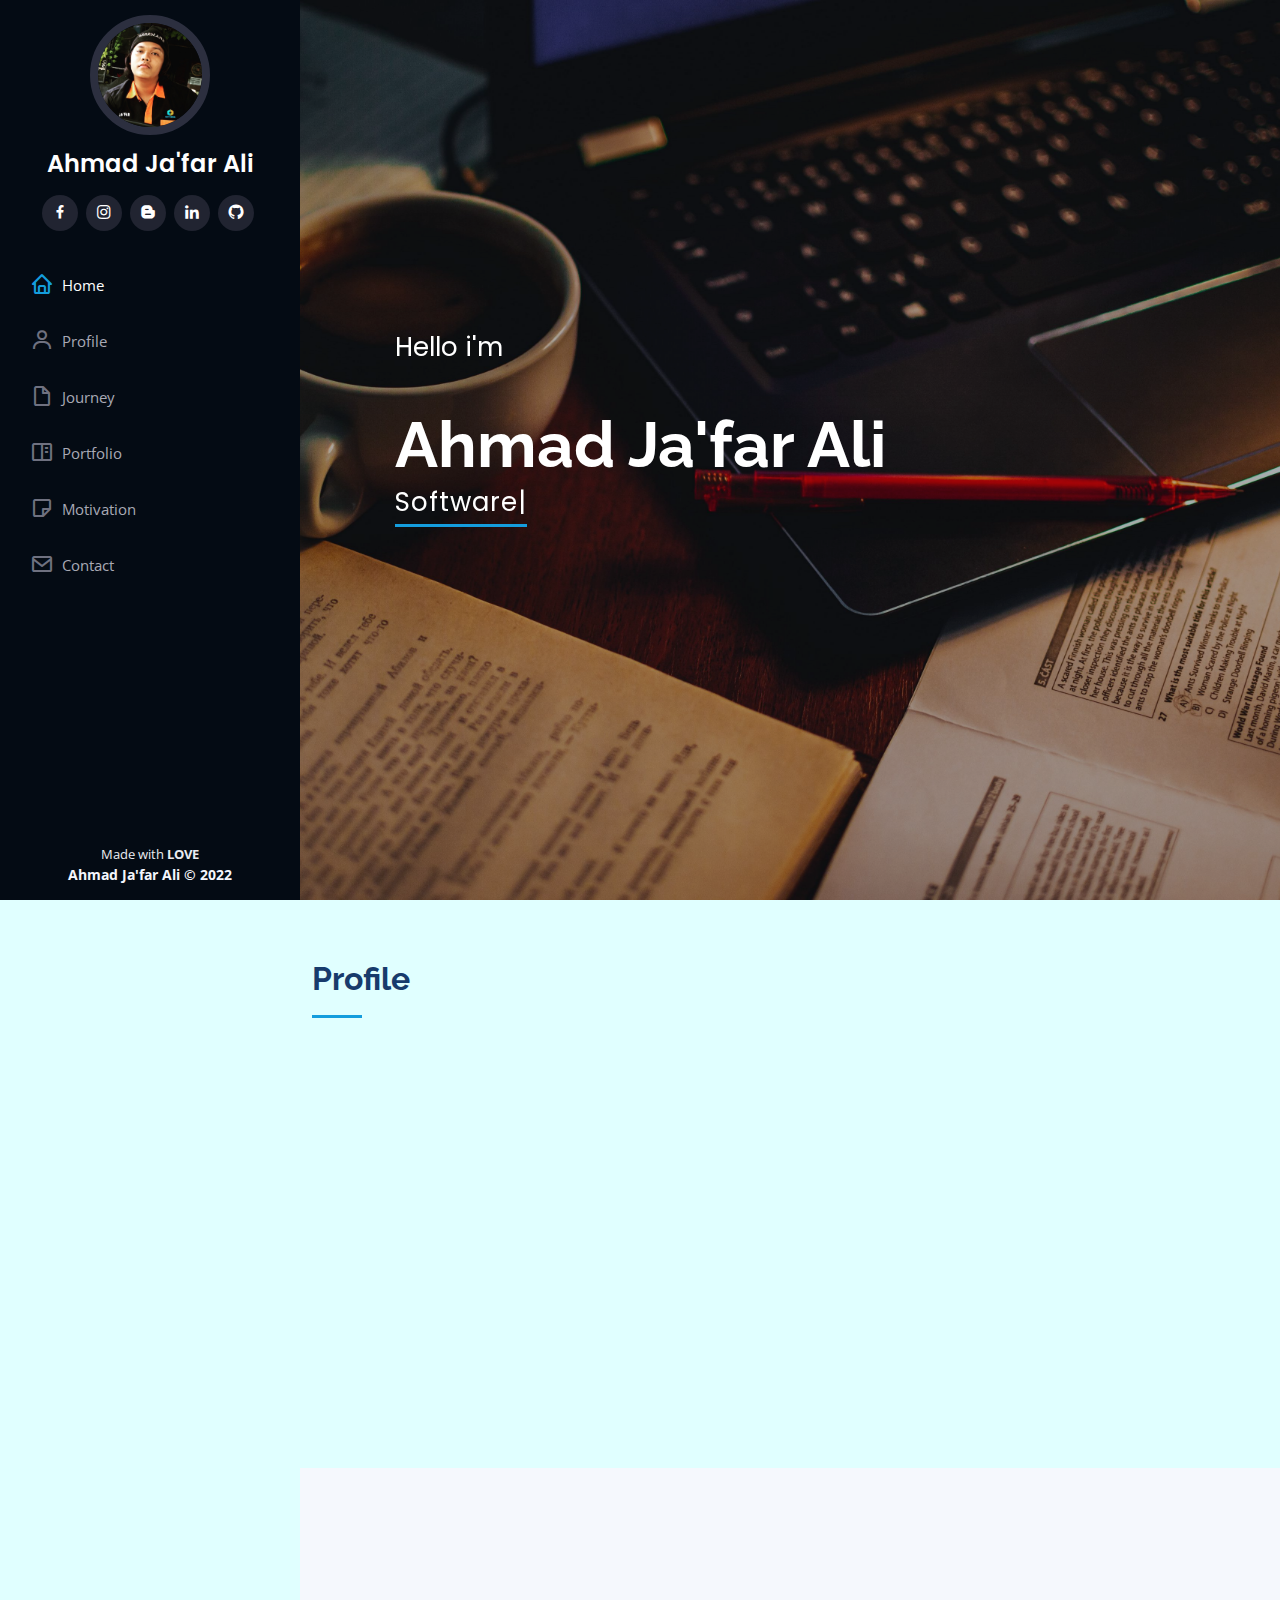
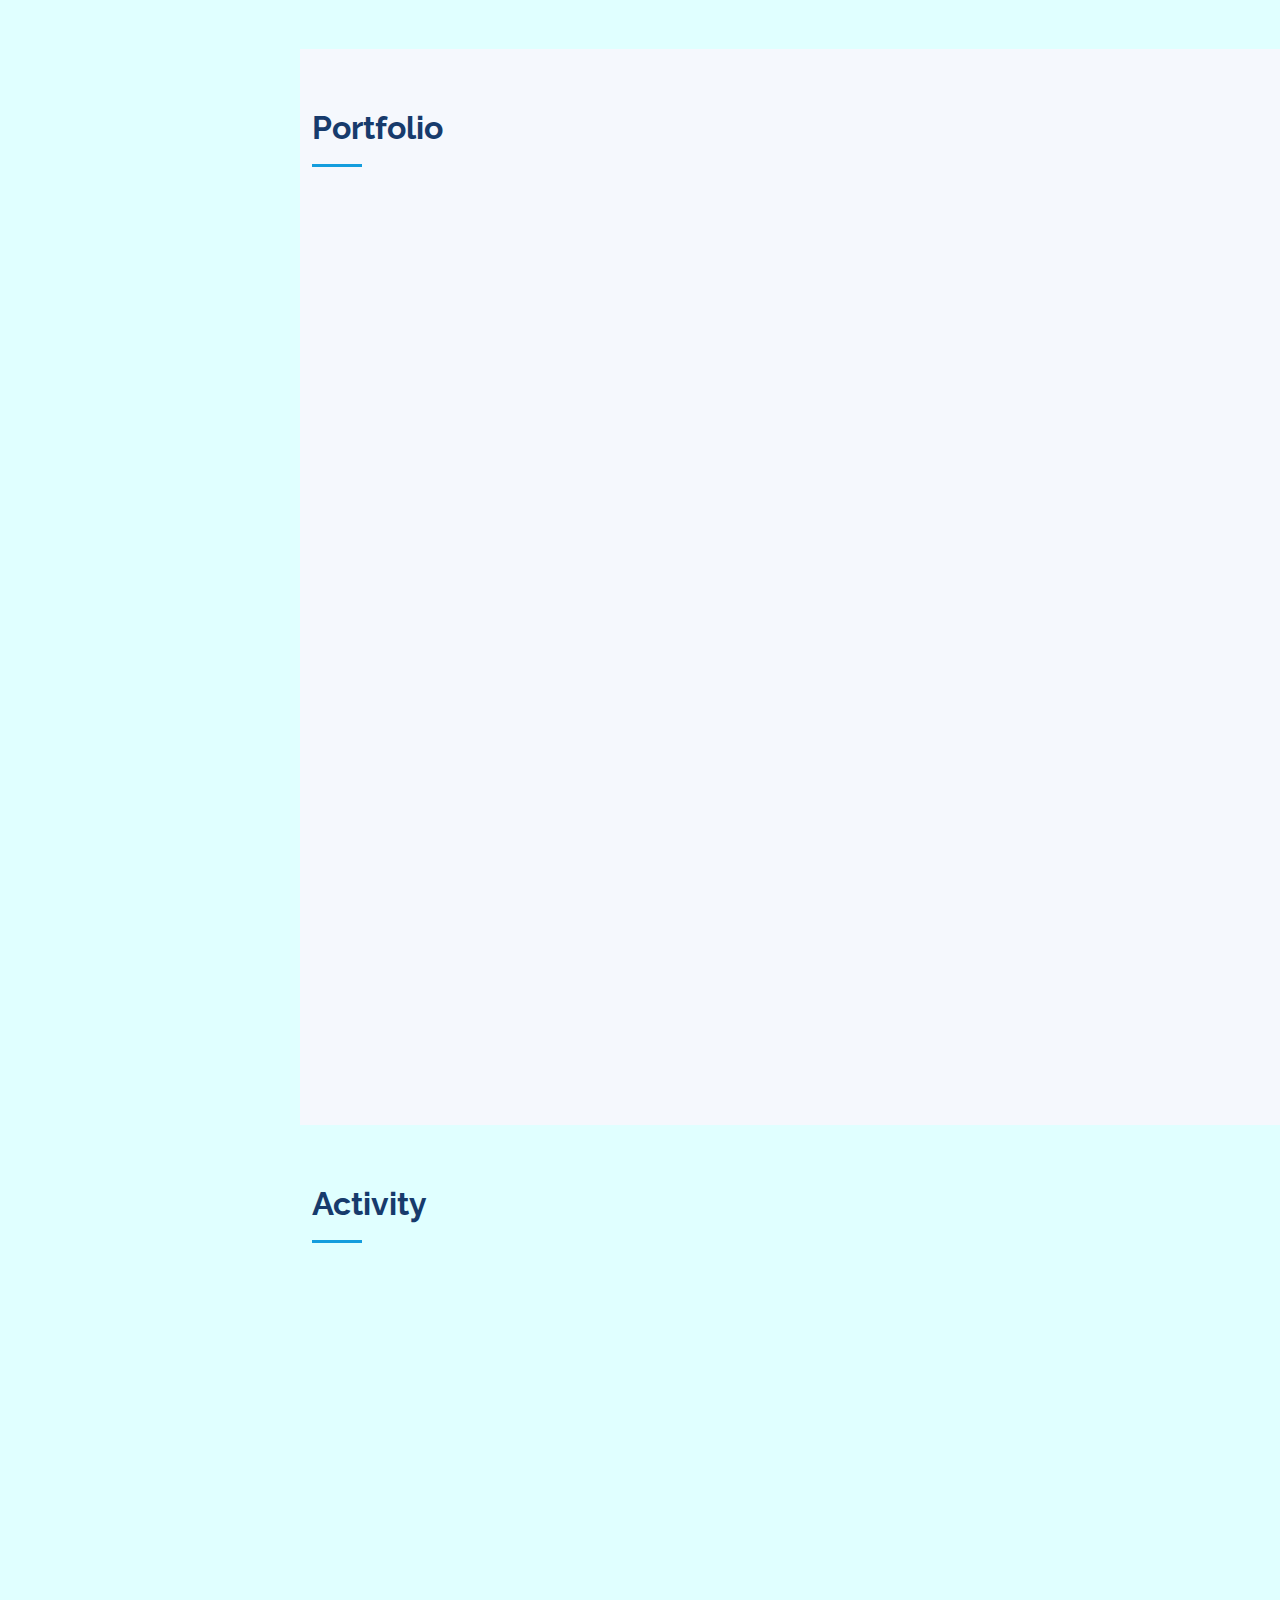
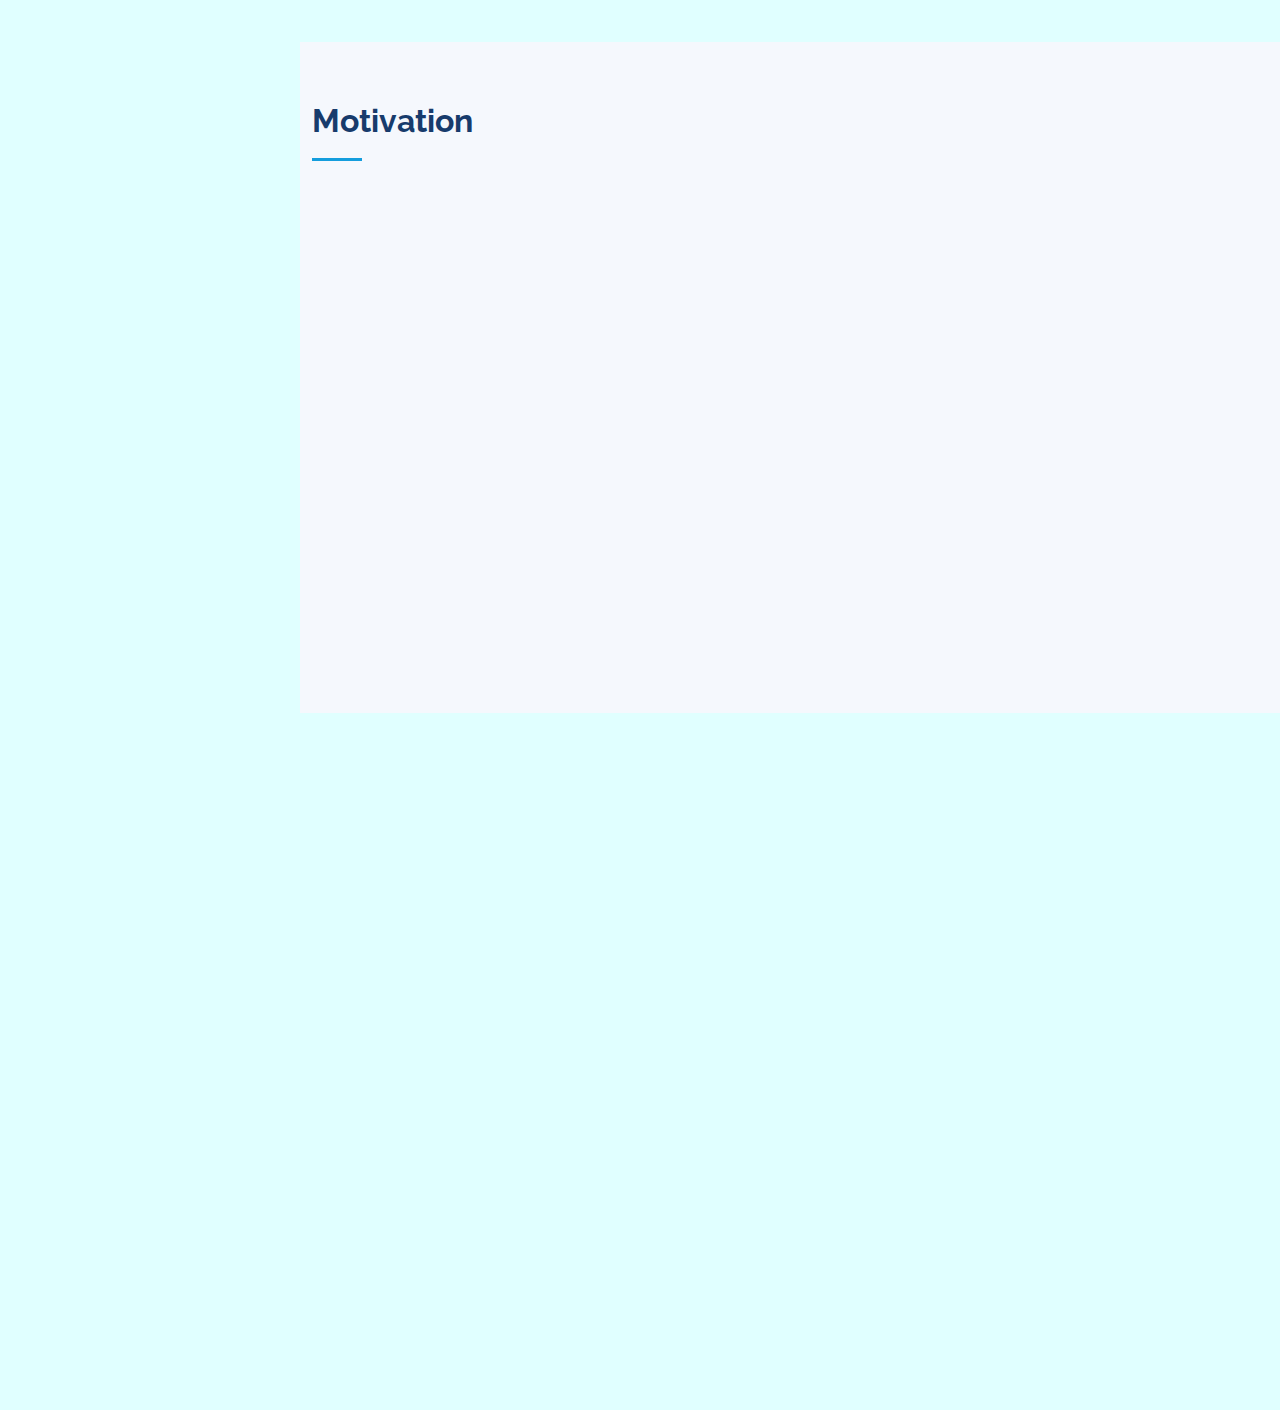
<file: index.html>
<!DOCTYPE html>
<html lang="en">
  <head>
    <meta charset="utf-8" />
    <meta content="width=device-width, initial-scale=1.0" name="viewport" />

    <title>My Portfolio</title>
    <meta content="" name="description" />
    <meta content="" name="keywords" />

    <!-- icon -->
    <link href="assets/img/img-icons.png" rel="icon" />

    <!-- Fonts -->
    <link href="https://fonts.googleapis.com/css?family=Open+Sans:300,300i,400,400i,600,600i,700,700i|Raleway:300,300i,400,400i,500,500i,600,600i,700,700i|Poppins:300,300i,400,400i,500,500i,600,600i,700,700i" rel="stylesheet" />

    <!-- Framework -->
    <link href="assets/design/aos/aos.css" rel="stylesheet" />
    <link href="assets/design/bootstrap/css/bootstrap.min.css" rel="stylesheet" />
    <link href="assets/design/bootstrap-icons/bootstrap-icons.css" rel="stylesheet" />
    <link href="assets/design/boxicons/css/boxicons.min.css" rel="stylesheet" />
    <link href="assets/design/glightbox/css/glightbox.min.css" rel="stylesheet" />
    <link href="assets/design/swiper/swiper-bundle.min.css" rel="stylesheet" />
    <link href="assets/css/style.css" rel="stylesheet" />
  </head>

  <body>
    <!-- ======= Mobile nav toggle button ======= -->
    <i class="bi bi-list mobile-nav-toggle d-xl-none"></i>

    <!-- ======= Header ======= -->
    <header id="header">
      <div class="d-flex flex-column">
        <div class="profile">
          <img src="assets/img/img-profile.jpg" alt="" class="img-fluid rounded-circle" />
          <h1 class="text-light"><a href="index.html">Ahmad Ja'far Ali</a></h1>
          <div class="social-links mt-3 text-center">
            <a href="https://facebook.com/ahmad.j.ali.5832" target="_blank" class="facebook"><i class="bx bxl-facebook"></i></a>
            <a href="https://www.instagram.com/ja_far360/" target="_blank" class="instagram"><i class="bx bxl-instagram"></i></a>
            <a href="https://jafarali360.blogspot.com" target="_blank" class="google-plus"><i class="bx bxl-blogger"></i></a>
            <a href="https://www.linkedin.com/in/ahmad-ja-far-ali-a5950522b/" target="_blank" class="linkedin"><i class="bx bxl-linkedin"></i></a>
            <a href="https://github.com/JafarAli360" target="_blank" class="github"><i class="bx bxl-github"></i></a>
          </div>
        </div>

        <nav id="navbar" class="nav-menu navbar">
          <ul>
            <li>
              <a href="#hero" class="nav-link scrollto active"><i class="bx bx-home"></i> <span>Home</span></a>
            </li>
            <li>
              <a href="#profile" class="nav-link scrollto"><i class="bx bx-user"></i> <span>Profile</span></a>
            </li>
            <li>
              <a href="#journey" class="nav-link scrollto"><i class="bx bx-file-blank"></i> <span>Journey</span></a>
            </li>
            <li>
              <a href="#portfolio" class="nav-link scrollto"><i class="bx bx-book-content"></i> <span>Portfolio</span></a>
            </li>
            <li>
              <a href="#motivation" class="nav-link scrollto"><i class="bx bx-note"></i> <span>Motivation</span></a>
            </li>
            <li>
              <a href="#contact" class="nav-link scrollto"><i class="bx bx-envelope"></i> <span>Contact</span></a>
            </li>
          </ul>
        </nav>
        <!-- .nav-menu -->
      </div>
    </header>
    <!-- End Header -->

    <!-- ======= Hero Section ======= -->
    <section id="hero" class="d-flex flex-column justify-content-center align-items-center">
      <div class="hero-container" data-aos="fade-in">
        <p>Hello i'm</p>
        <h1>Ahmad Ja'far Ali</h1>
        <p><span class="typed" data-typed-items="Software Engineering"></span></p>
      </div>
    </section>
    <!-- End Hero -->

    <main id="main">
      <!-- About Section -->
      <section id="profile" class="about">
        <div class="container">
          <div class="section-title">
            <h2>Profile</h2>
          </div>

          <div class="row">
            <div class="col-lg-4" data-aos="fade-right">
              <img src="assets/img/Profile.jpeg" class="img-fluid" alt="" />
            </div>
            <div class="col-lg-8 pt-4 pt-lg-0 content" data-aos="fade-left">
              <h3>Software Engineering</h3>
              <div class="row">
                <div class="col-lg-6">
                  <ul>
                    <li><i class="bi bi-chevron-right"></i> <strong>Date of birth:</strong> <span>16 Mei 2001</span></li>
                    <li><i class="bi bi-chevron-right"></i> <strong>City:</strong> <span>Lamongan, Jawa Timur</span></li>
                    <li><i class="bi bi-chevron-right"></i> <strong>Hobby:</strong> <span>Listening Music & Ngopi</span></li>
                  </ul>
                </div>
                <div class="col-lg-6">
                  <ul>
                    <li><i class="bi bi-chevron-right"></i> <strong>Univ:</strong> <span>Universitas Negeri Surabaya</span></li>
                    <li><i class="bi bi-chevron-right"></i> <strong>Prodi:</strong> <span>Informatics Management</span></li>
                    <li><i class="bi bi-chevron-right"></i> <strong>Favorit Place:</strong> <span>Warkop</span></li>
                  </ul>
                </div>
              </div>
              <p>
                My expertise in Web Development is HTML5, CSS, Bootstrap, JavaScript, While my Linux Server uses Ubuntu Server, GNS3 VM. And to run linux, I use Operating System VirtualBox. And now learn Restful API, ORM, OOP in Javascript,
                DOM, NodeJS, Express JS, ReactJS, HTTP Server, database design, SDLC, OAUTH, Redux, React Router & backend integration, Design Pattern, Authentication, Open API, Web Socket, SSR (Server Side Rendering) With NEXTJS, Media
                handling, ESLINT, Unit testing & TDD, and Deployment & CI/CD.
              </p>
            </div>
          </div>
        </div>
      </section>
      <!-- End About Section -->

      <!-- ======= Skills Section ======= -->
      <section id="skills" class="skills section-bg">
        <div class="container">
          <div class="section-title" data-aos="fade-right">
            <h2>Skills</h2>
          </div>

          <div class="row skills-content">
            <div class="col-lg-4" data-aos="fade-up">
              <h4>FrontEnd</h4>
              <br>
              <div class="progress">
                <span class="skill">HTML5<i class="val">80%</i></span>
                <div class="progress-bar-wrap">
                  <div class="progress-bar" role="progressbar" aria-valuenow="80" aria-valuemin="0" aria-valuemax="100"></div>
                </div>
              </div>

              <div class="progress">
                <span class="skill">CSS <i class="val">75%</i></span>
                <div class="progress-bar-wrap">
                  <div class="progress-bar" role="progressbar" aria-valuenow="75" aria-valuemin="0" aria-valuemax="100"></div>
                </div>
              </div>

              <div class="progress">
                <span class="skill">Bootstrap<i class="val">85%</i></span>
                <div class="progress-bar-wrap">
                  <div class="progress-bar" role="progressbar" aria-valuenow="85" aria-valuemin="0" aria-valuemax="100"></div>
                </div>
              </div>

              <div class="progress">
                <span class="skill">JavaScript<i class="val">40%</i></span>
                <div class="progress-bar-wrap">
                  <div class="progress-bar" role="progressbar" aria-valuenow="40" aria-valuemin="0" aria-valuemax="100"></div>
                </div>
              </div>

              <div class="progress">
                <span class="skill">ReactJS<i class="val">35%</i></span>
                <div class="progress-bar-wrap">
                  <div class="progress-bar" role="progressbar" aria-valuenow="35" aria-valuemin="0" aria-valuemax="100"></div>
                </div>
              </div>
            </div>

            <div class="col-lg-4" data-aos="fade-up" data-aos-delay="100">
              <h4>BackEnd</h4>
              <br>
              <div class="progress">
                <span class="skill">API<i class="val">40%</i></span>
                <div class="progress-bar-wrap">
                  <div class="progress-bar" role="progressbar" aria-valuenow="40" aria-valuemin="0" aria-valuemax="100"></div>
                </div>
              </div>

              <div class="progress">
                <span class="skill">NodeJS<i class="val">45%</i></span>
                <div class="progress-bar-wrap">
                  <div class="progress-bar" role="progressbar" aria-valuenow="45" aria-valuemin="0" aria-valuemax="100"></div>
                </div>
              </div>

              <div class="progress">
                <span class="skill">ExpressJS<i class="val">42%</i></span>
                <div class="progress-bar-wrap">
                  <div class="progress-bar" role="progressbar" aria-valuenow="42" aria-valuemin="0" aria-valuemax="100"></div>
                </div>
              </div>

              <div class="progress">
                <span class="skill">MySQL<i class="val">50%</i></span>
                <div class="progress-bar-wrap">
                  <div class="progress-bar" role="progressbar" aria-valuenow="50" aria-valuemin="0" aria-valuemax="100"></div>
                </div>
              </div>

              <div class="progress">
                <span class="skill">PostgreSQL<i class="val">10%</i></span>
                <div class="progress-bar-wrap">
                  <div class="progress-bar" role="progressbar" aria-valuenow="10" aria-valuemin="0" aria-valuemax="100"></div>
                </div>
              </div>
            </div>

            <div class="col-lg-4" data-aos="fade-up" data-aos-delay="100">
              <h4>Other</h4>
              <br>

              <div class="progress">
                <span class="skill">Git<i class="val">50%</i></span>
                <div class="progress-bar-wrap">
                  <div class="progress-bar" role="progressbar" aria-valuenow="50" aria-valuemin="0" aria-valuemax="100"></div>
                </div>
              </div>

              <div class="progress">
                <span class="skill">Ubuntu<i class="val">57%</i></span>
                <div class="progress-bar-wrap">
                  <div class="progress-bar" role="progressbar" aria-valuenow="57" aria-valuemin="0" aria-valuemax="100"></div>
                </div>
              </div>

              <div class="progress">
                <span class="skill">GNS3 VM<i class="val">42%</i></span>
                <div class="progress-bar-wrap">
                  <div class="progress-bar" role="progressbar" aria-valuenow="42" aria-valuemin="0" aria-valuemax="100"></div>
                </div>
              </div>

              <div class="progress">
                <span class="skill">Mail Server <i class="val">48%</i></span>
                <div class="progress-bar-wrap">
                  <div class="progress-bar" role="progressbar" aria-valuenow="48" aria-valuemin="0" aria-valuemax="100"></div>
                </div>
              </div>

              <div class="progress">
                <span class="skill">Docker <i class="val">25%</i></span>
                <div class="progress-bar-wrap">
                  <div class="progress-bar" role="progressbar" aria-valuenow="25" aria-valuemin="0" aria-valuemax="100"></div>
                </div>
              </div>
            </div>
          </div>
        </div>
      </section>
      <!-- End Skills Section -->

      <!-- ======= Resume Section ======= -->
      <section id="journey" class="resume">
        <div class="container">
          <div class="section-title" data-aos="fade-up">
            <h2>journey of life</h2>
          </div>

          <div class="row">
            <div class="col-lg-6" data-aos="fade-up">
              <h3 class="resume-title">Education</h3>
              <div class="resume-item">
                <h4><a href="http://midarulhikam.blogspot.com/" target="_blank" style="color : black">MI Darul Hikam</a></h4>
                <h5>2007 - 2013</h5>
                <p><em>Student</em></p>
                <p>Bhs. Indo, Bhs. Inggris, Matematika</p>
              </div>
              <div class="resume-item">
                <h4><a href="https://www.mtsdh.sch.id/" target="_blank" style="color : black">MTs Darul Hikam</a></h4>
                <h5>2013 - 2016</h5>
                <p><em>Student</em></p>
                <p>Ms. Word, Ms. Excel, Ms. Powerpoint</p>
              </div>
              <div class="resume-item">
                <h4><a href="https://man1lamongan.sch.id/" target="_blank" style="color : black">MAN 1 Lamongan</a></h4>
                <h5>2016 - 2019</h5>
                <p><em>Matematika - Ilmu Pengetahuan Alam</em></p>
                <p>Program Terapan Bidang TIK (PRODISTIK) Institut Teknologi Sepuluh Nopember</p>
              </div>
              <div class="resume-item">
                <h4><a href="https://www.unesa.ac.id/" target="_blank" style="color : black">Universitas Negeri Surabaya</a></h4>
                <h5>2019 - Now</h5>
                <p><em>(Software Engineering Student)</em></p>
                <ul>
                  <li>C, C++.</li>
                  <li>Github</li>
                  <li>Html, Css</li>
                  <li>Laravel 8</li>
                </ul>
              </div>
            </div>
            <div class="col-lg-6" data-aos="fade-up" data-aos-delay="100">
              <h3 class="resume-title">Experience</h3>
              <div class="resume-item">
                <h4><a href="https://radnet-digital.id/" target="_blank" style="color : black">PT. Radnet Digital Indonesia</a></h4>
                <h5>Februari - Juli 2022</h5>
                <p><em>App Service</em></p>
                <ul>
                  <li>Ubuntu Server 20.04 LTS</li>
                  <li>Asisten Junior Pelatihan Lokakarya "Konfigurasi Mail Server dengan Domain Indonesia"</li>
                  <li>Mail Server IRedMail 1.5.2 dengan VPS IDCloudHost</li>
                  <li>Topologi Jaringan di GNS3 VM Web UI</li>
                  <li>Implementasi Docker Container menggunakan Portainer</li>
                </ul>
              </div>
              <div class="resume-item">
                <h4><a href="https://www.binaracademy.com/" target="_blank" style="color : black">Binar Academy</a></h4>
                <h5>Agustus 2022 - Now</h5>
                <p>
                  <em>Independent Study - Fullstack Web</em>
                </p>
                <ul>
                  <li>Fullstack Web, HTML5, CSS, CSS Framework</li>
                  <li>Terminal dan IDE, GIT, Web Layout, Responsive Design</li>
                  <li>Data Structure, Operator & Expression, Javascript Algorithm</li>
                  <li>OOP in Javascript, DOM, NodeJS, HTTP Server</li>
                  <li>Design Pattern, Asynchronus, Authentication, Open API</li>
                  <li>ReactJS, React Router & backend integration, OAUTH, Redux</li>
                  <li>ExpressJS, Restful API, Database, ORM</li>
                  <li>Web Socket, SSR (Server Side Rendering) React / With NextJS</li>
                  <li>Media handling, ESLINT</li>
                  <li>Unit testing & TDD, Deployment & CI/CD</li>
                </ul>
              </div>
            </div>
          </div>
        </div>
      </section>
      <!-- End Resume Section -->

      <!-- ======= Portfolio Section ======= -->
      <section id="portfolio" class="portfolio section-bg">
        <div class="container">
          <div class="section-title">
            <h2>Portfolio</h2>
          </div>

          <div class="row" data-aos="fade-up">
            <div class="col-lg-12 d-flex justify-content-center">
              <ul id="portfolio-flters">
                <li data-filter="*" class="filter-active">All</li>
                <li data-filter=".filter-app">Pict</li>
                <li data-filter=".filter-card">Certificate</li>
                <li data-filter=".filter-web">Project</li>
              </ul>
            </div>
          </div>

          <div class="row portfolio-container" data-aos="fade-up">
            <div class="col-lg-4 col-md-6 portfolio-item filter-card">
              <div class="portfolio-wrap">
                <img src="assets/img/portfolio/Certificate.png" class="img-fluid" alt="" />
                <div class="portfolio-links">
                  <a href="assets/img/portfolio/logo-idn.png" data-gallery="portfolioGallery" class="portfolio-lightbox"><i class="bx bx-plus"></i></a>
                  <a href="linux-fundamentals.html" title="More Details"><i class="bx bx-link"></i></a>
                </div>
              </div>
            </div>

            <div class="col-lg-4 col-md-6 portfolio-item filter-app">
              <div class="portfolio-wrap">
                <img src="assets/img/portfolio/MeTime.jpg" class="img-fluid" alt="" />
                <div class="portfolio-links">
                  <a href="assets/img/portfolio/gallery.png" data-gallery="portfolioGallery" class="portfolio-lightbox"><i class="bx bx-plus"></i></a>
                  <a href="gallery.html" title="More Details"><i class="bx bx-link"></i></a>
                </div>
              </div>
            </div>

            <div class="col-lg-4 col-md-6 portfolio-item filter-card">
              <div class="portfolio-wrap">
                <img src="assets/img/portfolio/Certificate.png" class="img-fluid" alt="" />
                <div class="portfolio-links">
                  <a href="assets/img/portfolio/MAN.jpg" data-gallery="portfolioGallery" class="portfolio-lightbox"><i class="bx bx-plus"></i></a>
                  <a href="prodistik.html" title="More Details"><i class="bx bx-link"></i></a>
                </div>
              </div>
            </div>

            <div class="col-lg-4 col-md-6 portfolio-item filter-web">
              <div class="portfolio-wrap">
                <img src="assets/img/portfolio/Project.jpg" class="img-fluid mx-auto d-block" alt="" />
                <div class="portfolio-links">
                  <a href="assets/img/portfolio/Docker.jpeg" data-gallery="portfolioGallery" class="portfolio-lightbox"><i class="bx bx-plus"></i></a>
                  <a href="docker.html" title="More Details"><i class="bx bx-link"></i></a>
                </div>
              </div>
            </div>

            <div class="col-lg-4 col-md-6 portfolio-item filter-web"">
              <div class="portfolio-wrap">
                <img src="assets/img/portfolio/Project.jpg" class="img-fluid mx-auto d-block" alt="" />
                <div class="portfolio-links">
                  <a href="assets/img/portfolio/GNS3 VM.jpeg" data-gallery="portfolioGallery" class="portfolio-lightbox"><i class="bx bx-plus"></i></a>
                  <a href="gns.html" title="More Details"><i class="bx bx-link"></i></a>
                </div>
              </div>
            </div>

            <div class="col-lg-4 col-md-6 portfolio-item filter-app">
              <div class="portfolio-wrap">
                <img src="assets/img/portfolio/MeTime.jpg" class="img-fluid" alt="" />
                <div class="portfolio-links">
                  <a href="assets/img/portfolio/ipnu.jpg" data-gallery="portfolioGallery" class="portfolio-lightbox"><i class="bx bx-plus"></i></a>
                  <a href="ipnu.html" title="More Details"><i class="bx bx-link"></i></a>
                </div>
              </div>
            </div>

            <div class="col-lg-4 col-md-6 portfolio-item filter-web">
              <div class="portfolio-wrap">
                <img src="assets/img/portfolio/Project.jpg" class="img-fluid mx-auto d-block" alt="" />
                <div class="portfolio-links">
                  <a href="assets/img/portfolio/iRedMail.png" data-gallery="portfolioGallery" class="portfolio-lightbox"><i class="bx bx-plus"></i></a>
                  <a href="iRedMail.html" title="More Details"><i class="bx bx-link"></i></a>
                </div>
              </div>
            </div>

            <div class="col-lg-4 col-md-6 portfolio-item filter-card">
              <div class="portfolio-wrap">
                <img src="assets/img/portfolio/Certificate.png" class="img-fluid" alt="" />
                <div class="portfolio-links">
                  <a href="assets/img/portfolio/img-radnet.jpg" data-gallery="portfolioGallery" class="portfolio-lightbox"><i class="bx bx-plus"></i></a>
                  <a href="radnet.html" title="More Details"><i class="bx bx-link"></i></a>
                </div>
              </div>
            </div>

            <div class="col-lg-4 col-md-6 portfolio-item filter-app">
              <div class="portfolio-wrap">
                <img src="assets/img/portfolio/MeTime.jpg" class="img-fluid" alt="" />
                <div class="portfolio-links">
                  <a href="assets/img/portfolio/Coffee.jpg" data-gallery="portfolioGallery" class="portfolio-lightbox"><i class="bx bx-plus"></i></a>
                  <a href="Coffee.html" title="More Details"><i class="bx bx-link"></i></a>
                </div>
              </div>
            </div>
          </div>
        </div>
      </section>
      <!-- End Portfolio Section -->

      <!-- ======= Software Section ======= -->
      <section class="services">
        <div class="container">
          <div class="section-title">
            <h2>Activity</h2>
          </div>

          <div class="row">
            <div class="col-lg-4 col-md-6 icon-box" data-aos="fade-up">
              <div class="icon"><i class="bi bi-moon-stars"></i></div>
              <h4 class="title">Sleep</h4>
              <p class="description">Sesibuk apapun yang kita lakukan, jangan lupa untuk istirahat dan tidur.</p>
            </div>
            <div class="col-lg-4 col-md-6 icon-box" data-aos="fade-up" data-aos-delay="100">
              <div class="icon"><i class="bi bi-cup-hot"></i></div>
              <h4 class="title">Coffee</h4>
              <p class="description">Sebelum menjalani hari, tidak lupa minum kopi agar makin semangat.</p>
            </div>
            <div class="col-lg-4 col-md-6 icon-box" data-aos="fade-up" data-aos-delay="200">
              <div class="icon"><i class="bi bi-headset"></i></div>
              <h4 class="title">Listening Music</a></h4>
              <p class="description">Biar tidak jenuh, mendengarkan music bisa dilakukan saat istirahat.</p>
            </div>
            <div class="col-lg-4 col-md-6 icon-box" data-aos="fade-up" data-aos-delay="300">
              <div class="icon"><i class="bi bi-code-slash"></i></div>
              <h4 class="title">Programming</a></h4>
              <p class="description">ReactJS, NodeJS Express, MySQL, RESTful API, Github.</p>
            </div>
            <div class="col-lg-4 col-md-6 icon-box" data-aos="fade-up" data-aos-delay="400">
              <div class="icon"><i class="bi bi-ubuntu"></i></div>
              <h4 class="title">Ubuntu</h4>
              <p class="description">OS yang digunakan untuk belajar server</p>
            </div>
            <div class="col-lg-4 col-md-6 icon-box" data-aos="fade-up" data-aos-delay="500">
              <div class="icon"><i class="bi bi-repeat"></i></div>
              <h4 class="title">Repeat</h4>
              <p class="description">Mengulangi setiap hari kecuali hari sabtu & minggu karena libur</p>
            </div>
          </div>
        </div>
      </section>
      <!-- End Services Section -->

      <!-- ======= Testimonials Section ======= -->
      <section id="motivation" class="testimonials section-bg">
        <div class="container">
          <div class="section-title">
            <h2>Motivation</h2>
          </div>

          <div class="testimonials-slider swiper" data-aos="fade-up" data-aos-delay="100">
            <div class="swiper-wrapper">
              <div class="swiper-slide">
                <div class="testimonial-item" data-aos="fade-up">
                  <p>
                    <i class="bx bxs-quote-alt-left quote-icon-left"></i>
                    “Hidup tidak pernah mudah. Ada pekerjaan yang harus dilakukan dan kewajiban yang harus dipenuhi kewajiban terhadap kebenaran, keadilan, dan kebebasan.”
                    <i class="bx bxs-quote-alt-right quote-icon-right"></i>
                  </p>
                  <img src="assets/img/motivation/John F. Kennedy.jpg" class="testimonial-img" alt="" />
                  <h3>John F. Kennedy</h3>
                  <h4>American Politician</h4>
                </div>
              </div>
              <!-- End testimonial item -->

              <div class="swiper-slide">
                <div class="testimonial-item" data-aos="fade-up" data-aos-delay="100">
                  <p>
                    <i class="bx bxs-quote-alt-left quote-icon-left"></i>
                    “Ketika satu pintu kebahagiaan tertutup, pintu lain terbuka tapi seringkali kita terlalu lama melihat pintu yang tertutup sehingga tidak melihat pintu yang telah dibukakan untuk kita.”
                    <i class="bx bxs-quote-alt-right quote-icon-right"></i>
                  </p>
                  <img src="assets/img/motivation/Hellen Keller.jpg" class="testimonial-img" alt="" />
                  <h3>Helen Keller</h3>
                  <h4>American author</h4>
                </div>
              </div>
              <!-- End testimonial item -->

              <div class="swiper-slide">
                <div class="testimonial-item" data-aos="fade-up" data-aos-delay="200">
                  <p>
                    <i class="bx bxs-quote-alt-left quote-icon-left"></i>
                    "Jika masa mudamu selalu diremehkan orang lain, maafkan mereka. Tetapi ingat dan catat nama mereka untuk memotivasi dirimu selalu menjadi lebih baik dari mereka."
                    <i class="bx bxs-quote-alt-right quote-icon-right"></i>
                  </p>
                  <img src="assets/img/motivation/Sandiaga Uno.png" class="testimonial-img" alt="" />
                  <h3>Sandiaga Uno</h3>
                  <h4>Menteri Pariwisata</h4>
                </div>
              </div>
              <!-- End testimonial item -->

              <div class="swiper-slide">
                <div class="testimonial-item" data-aos="fade-up" data-aos-delay="300">
                  <p>
                    <i class="bx bxs-quote-alt-left quote-icon-left"></i>
                    “Perubahan itu menyakitkan, Ia menyebabkan orang merasa tidak aman, bingung, dan marah. Orang menginginkan hal seperti sediakala, karena mereka ingin hidup mudah.”
                    <i class="bx bxs-quote-alt-right quote-icon-right"></i>
                  </p>
                  <img src="assets/img/motivation/Richard Marcinko.jpg" class="testimonial-img" alt="" />
                  <h3>Richard Marcinko</h3>
                  <h4>Commander</h4>
                </div>
              </div>
              <!-- End testimonial item -->

              <div class="swiper-slide">
                <div class="testimonial-item" data-aos="fade-up" data-aos-delay="400">
                  <p>
                    <i class="bx bxs-quote-alt-left quote-icon-left"></i>
                    “Ketika sesuatu yang mulia dan indah tapi tak seorang pun memperhatikan, jangan bersedih. Karena matahari tampil cantik setiap pagi meski sebagian besar penonton masih tidur."
                    <i class="bx bxs-quote-alt-right quote-icon-right"></i>
                  </p>
                  <img src="assets/img/motivation/John Lennon.jpg" class="testimonial-img" alt="" />
                  <h3>John Lennon</h3>
                  <h4>Musician</h4>
                </div>
              </div>
              <!-- End testimonial item -->
            </div>
            <div class="swiper-pagination"></div>
          </div>
        </div>
      </section>
      <!-- End Testimonials Section -->

      <!-- ======= Contact Section ======= -->
      <section id="contact" class="contact">
        <div class="container">
          <div class="section-title" data-aos="fade-right">
            <h2>Contact</h2>
            <p>
              If you want to contact me, you can use the contact provided.
            </p>
          </div>

          <div class="row" data-aos="fade-in">
            <div class="col-lg-9 d-flex align-items-stretch">
              <div class="info">

                <div class="email">
                  <i class="bi bi-envelope"></i>
                  <h4>Email:</h4>
                  <p>ahmadjafarali360@gmail.com</p>
                </div>

                <div class="phone">
                  <i class="bi bi-telegram"></i>
                  <h4>Telegram:</h4>
                  <p>JafarAli360</p>
                </div>

                <div class="address">
                  <i class="bi bi-geo-alt"></i>
                  <h4>Location:</h4>
                  <p>Lamongan, Jawa Timur</p>
                </div>

                <div class="phone">
                  <button type="button" class="btn btn-primary bg-dark"><a href="https://www.google.com/maps/place/Balai+Desa+Tracal/@-6.9838041,112.3353801,17z/data=!4m5!3m4!1s0x2e77efad348c5b33:0x6d0206b523838094!8m2!3d-6.9838117!4d112.337579?hl=en-US" target="_blank" style="color: white;">Click Location</a></button>
                </div>
              </div>
              </div>
            </div>
          </div>
        </div>
      </section>
      <!-- End Contact Section -->
    </main>
    <!-- End #main -->

    <!-- ======= Footer ======= -->
    <footer id="footer">
      <div class="container">
        <div class="credits">
          Made with <strong>LOVE</strong>
        </div>
        <div class="copyright">
          <strong><span>Ahmad Ja'far Ali &copy; 2022</span></strong>
        </div>
      </div>
    </footer>
    <!-- End  Footer -->

    <a href="#" class="back-to-top d-flex align-items-center justify-content-center bg-black"><i class="bi bi-arrow-up-short"></i></a>

    <!-- design JS Files -->
    <script src="assets/design/purecounter/purecounter_vanilla.js"></script>
    <script src="assets/design/aos/aos.js"></script>
    <script src="assets/design/bootstrap/js/bootstrap.bundle.min.js"></script>
    <script src="assets/design/glightbox/js/glightbox.min.js"></script>
    <script src="assets/design/isotope-layout/isotope.pkgd.min.js"></script>
    <script src="assets/design/swiper/swiper-bundle.min.js"></script>
    <script src="assets/design/typed.js/typed.min.js"></script>
    <script src="assets/design/waypoints/noframework.waypoints.js"></script>

    <!-- Main JS File -->
    <script src="assets/js/main.js"></script>
  </body>
</html>
</file>
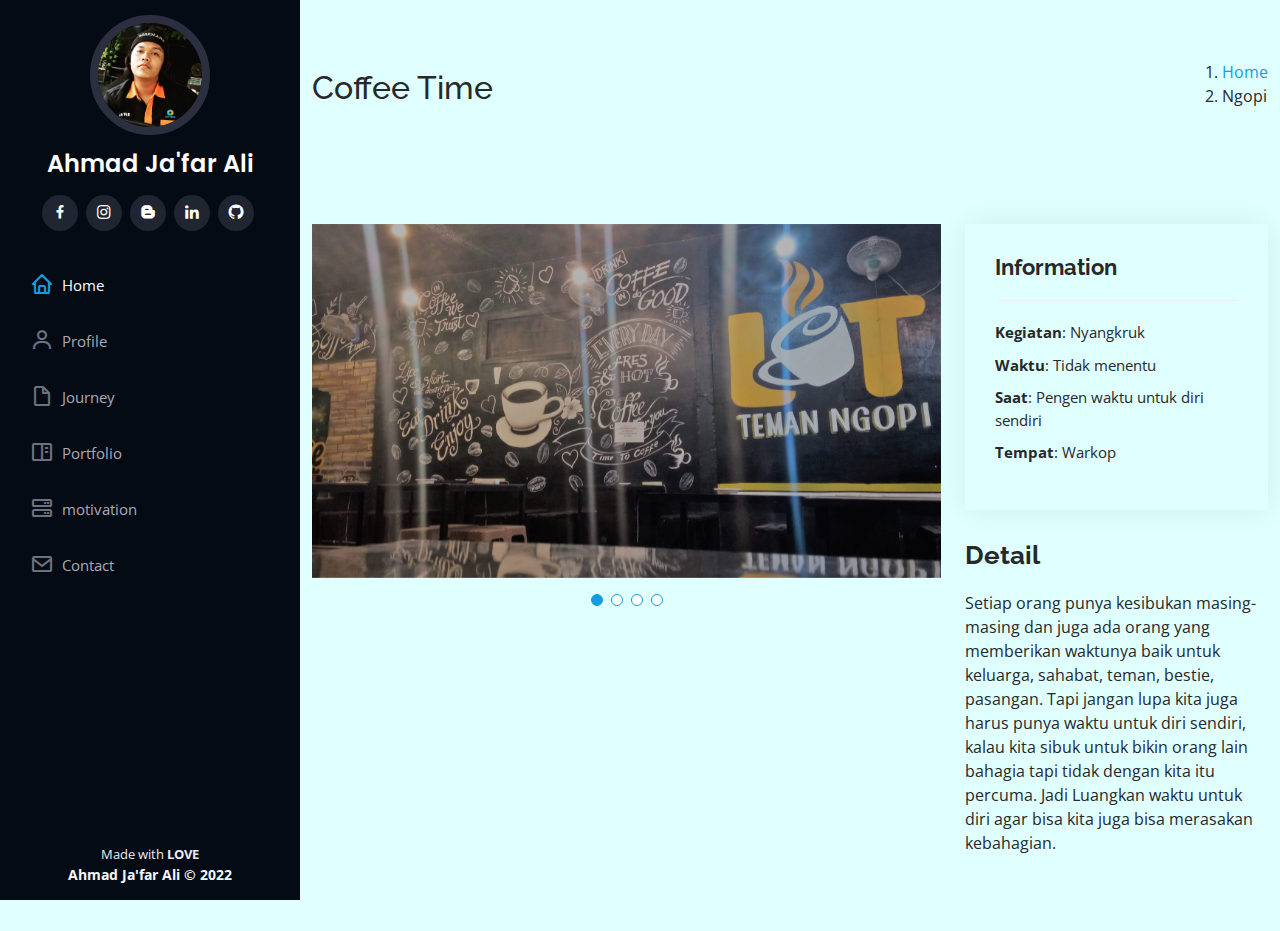
<file: Coffee.html>
<!DOCTYPE html>
<html lang="en">
  <head>
    <meta charset="utf-8" />
    <meta content="width=device-width, initial-scale=1.0" name="viewport" />

    <title>Coffee</title>
    <meta content="" name="description" />
    <meta content="" name="keywords" />

    <!-- icon -->
    <link href="assets/img/img-icons.png" rel="icon" />

    <!-- Google Fonts -->
    <link href="https://fonts.googleapis.com/css?family=Open+Sans:300,300i,400,400i,600,600i,700,700i|Raleway:300,300i,400,400i,500,500i,600,600i,700,700i|Poppins:300,300i,400,400i,500,500i,600,600i,700,700i" rel="stylesheet" />

    <!-- design CSS Files -->
    <link href="assets/design/aos/aos.css" rel="stylesheet" />
    <link href="assets/design/bootstrap/css/bootstrap.min.css" rel="stylesheet" />
    <link href="assets/design/bootstrap-icons/bootstrap-icons.css" rel="stylesheet" />
    <link href="assets/design/boxicons/css/boxicons.min.css" rel="stylesheet" />
    <link href="assets/design/glightbox/css/glightbox.min.css" rel="stylesheet" />
    <link href="assets/design/swiper/swiper-bundle.min.css" rel="stylesheet" />

    <!-- Main CSS File -->
    <link href="assets/css/style.css" rel="stylesheet" />
  </head>

  <body>
    <!-- ======= Mobile nav toggle button ======= -->
    <i class="bi bi-list mobile-nav-toggle d-xl-none"></i>

    <!-- ======= Header ======= -->
    <header id="header">
      <div class="d-flex flex-column">
        <div class="profile">
          <img src="assets/img/img-profile.jpg" alt="" class="img-fluid rounded-circle" />
          <h1 class="text-light"><a href="index.html">Ahmad Ja'far Ali</a></h1>
          <div class="social-links mt-3 text-center">
            <a href="https://facebook.com/ahmad.j.ali.5832" class="facebook"><i class="bx bxl-facebook"></i></a>
            <a href="https://www.instagram.com/ja_far360/" class="instagram"><i class="bx bxl-instagram"></i></a>
            <a href="https://jafarali360.blogspot.com" class="google-plus"><i class="bx bxl-blogger"></i></a>
            <a href="https://www.linkedin.com/in/ahmad-ja-far-ali-a5950522b/" class="linkedin"><i class="bx bxl-linkedin"></i></a>
            <a href="https://github.com/JafarAli360" class="github"><i class="bx bxl-github"></i></a>
          </div>
        </div>

        <nav id="navbar" class="nav-menu navbar">
          <ul>
            <li>
              <a href="index.html" class="nav-link scrollto active"><i class="bx bx-home"></i> <span>Home</span></a>
            </li>
            <li>
              <a href="index.html" class="nav-link scrollto"><i class="bx bx-user"></i> <span>Profile</span></a>
            </li>
            <li>
              <a href="index.html" class="nav-link scrollto"><i class="bx bx-file-blank"></i> <span>Journey</span></a>
            </li>
            <li>
              <a href="#index.html" class="nav-link scrollto"><i class="bx bx-book-content"></i> <span>Portfolio</span></a>
            </li>
            <li>
              <a href="index.html" class="nav-link scrollto"><i class="bx bx-server"></i> <span>motivation</span></a>
            </li>
            <li>
              <a href="index.html" class="nav-link scrollto"><i class="bx bx-envelope"></i> <span>Contact</span></a>
            </li>
          </ul>
        </nav>
        <!-- .nav-menu -->
      </div>
    </header>
    <!-- End Header -->

    <main id="main">
      <!-- ======= Breadcrumbs ======= -->
      <section id="breadcrumbs" class="breadcrumbs">
        <div class="container">
          <div class="d-flex justify-content-between align-items-center">
            <h2>Coffee Time</h2>
            <ol>
              <li><a href="index.html">Home</a></li>
              <li>Ngopi</li>
            </ol>
          </div>
        </div>
      </section>
      <!-- End Breadcrumbs -->

      <!-- ======= Portfolio Details Section ======= -->
      <section id="portfolio-details" class="portfolio-details">
        <div class="container">
          <div class="row gy-4">
            <div class="col-lg-8">
              <div class="portfolio-details-slider swiper">
                <div class="swiper-wrapper align-items-center">
                  <div class="swiper-slide">
                    <img src="assets/img/portfolio/Ngopi/TM.jpg" alt="" />
                  </div>

                  <div class="swiper-slide">
                    <img src="assets/img/portfolio/Ngopi/Blangkon.jpg" alt="" />
                  </div>

                  <div class="swiper-slide">
                    <img src="assets/img/portfolio/Ngopi/Aloha.jpg" alt="" />
                  </div>

                  <div class="swiper-slide">
                    <img src="assets/img/portfolio/Ngopi/Kopas.jpg" alt="" />
                  </div>
                </div>
                <div class="swiper-pagination"></div>
              </div>
            </div>

            <div class="col-lg-4">
              <div class="portfolio-info">
                <h3>Information</h3>
                <ul>
                  <li><strong>Kegiatan</strong>: Nyangkruk</li>
                  <li><strong>Waktu</strong>: Tidak menentu</li>
                  <li><strong>Saat</strong>: Pengen waktu untuk diri sendiri</li>
                  <li><strong>Tempat</strong>: Warkop</li>
                </ul>
              </div>
              <div class="portfolio-description">
                <h2>Detail</h2>
                <p>
                  Setiap orang punya kesibukan masing-masing dan juga ada orang yang memberikan waktunya baik untuk keluarga, sahabat, teman, bestie, pasangan. Tapi jangan lupa kita juga harus punya waktu untuk diri sendiri, kalau kita
                  sibuk untuk bikin orang lain bahagia tapi tidak dengan kita itu percuma. Jadi Luangkan waktu untuk diri agar bisa kita juga bisa merasakan kebahagian.
                </p>
              </div>
            </div>
          </div>
        </div>
      </section>
      <!-- End Portfolio Details Section -->
    </main>
    <!-- End #main -->

    <!-- ======= Footer ======= -->
    <footer id="footer">
      <div class="container">
        <div class="credits">Made with <strong>LOVE</strong></div>
        <div class="copyright">
          <strong><span>Ahmad Ja'far Ali &copy; 2022</span></strong>
        </div>
      </div>
    </footer>
    <!-- End  Footer -->

    <a href="#" class="back-to-top d-flex align-items-center justify-content-center"><i class="bi bi-arrow-up-short"></i></a>

    <!-- design JS Files -->
    <script src="assets/design/purecounter/purecounter_vanilla.js"></script>
    <script src="assets/design/aos/aos.js"></script>
    <script src="assets/design/bootstrap/js/bootstrap.bundle.min.js"></script>
    <script src="assets/design/glightbox/js/glightbox.min.js"></script>
    <script src="assets/design/isotope-layout/isotope.pkgd.min.js"></script>
    <script src="assets/design/swiper/swiper-bundle.min.js"></script>
    <script src="assets/design/typed.js/typed.min.js"></script>
    <script src="assets/design/waypoints/noframework.waypoints.js"></script>

    <!-- Template Main JS File -->
    <script src="assets/js/main.js"></script>
  </body>
</html>
</file>
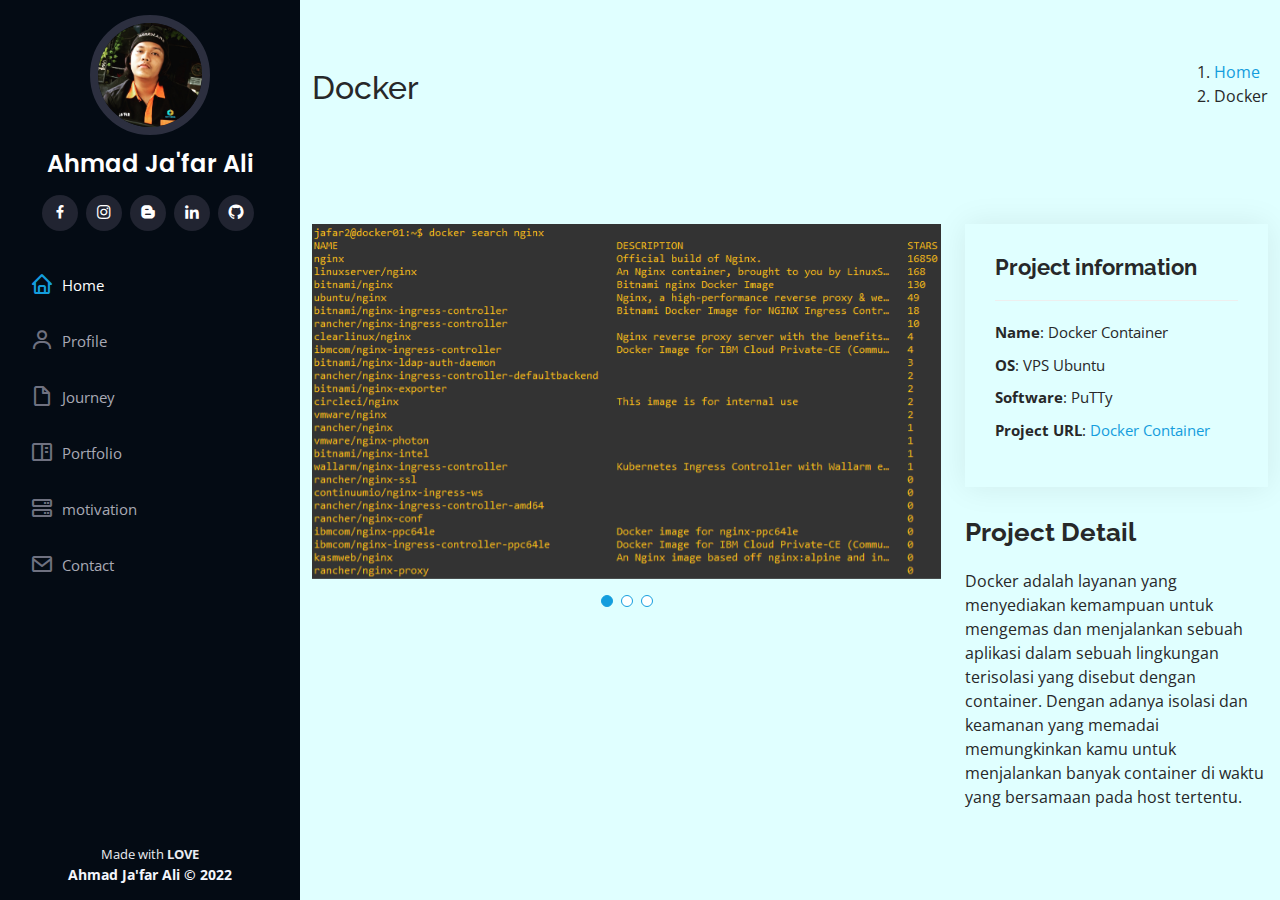
<file: docker.html>
<!DOCTYPE html>
<html lang="en">
  <head>
    <meta charset="utf-8" />
    <meta content="width=device-width, initial-scale=1.0" name="viewport" />

    <title>Docker</title>
    <meta content="" name="description" />
    <meta content="" name="keywords" />

    <!-- Favicons -->
    <link href="assets/img/favicon.png" rel="icon" />
    <link href="assets/img/apple-touch-icon.png" rel="apple-touch-icon" />

    <!-- Google Fonts -->
    <link href="https://fonts.googleapis.com/css?family=Open+Sans:300,300i,400,400i,600,600i,700,700i|Raleway:300,300i,400,400i,500,500i,600,600i,700,700i|Poppins:300,300i,400,400i,500,500i,600,600i,700,700i" rel="stylesheet" />

    <!-- design CSS Files -->
    <link href="assets/design/aos/aos.css" rel="stylesheet" />
    <link href="assets/design/bootstrap/css/bootstrap.min.css" rel="stylesheet" />
    <link href="assets/design/bootstrap-icons/bootstrap-icons.css" rel="stylesheet" />
    <link href="assets/design/boxicons/css/boxicons.min.css" rel="stylesheet" />
    <link href="assets/design/glightbox/css/glightbox.min.css" rel="stylesheet" />
    <link href="assets/design/swiper/swiper-bundle.min.css" rel="stylesheet" />

    <!-- Template Main CSS File -->
    <link href="assets/css/style.css" rel="stylesheet" />
  </head>

  <body>
    <!-- ======= Mobile nav toggle button ======= -->
    <i class="bi bi-list mobile-nav-toggle d-xl-none"></i>

    <!-- ======= Header ======= -->
    <header id="header">
      <div class="d-flex flex-column">
        <div class="profile">
          <img src="assets/img/img-profile.jpg" alt="" class="img-fluid rounded-circle" />
          <h1 class="text-light"><a href="index.html">Ahmad Ja'far Ali</a></h1>
          <div class="social-links mt-3 text-center">
            <a href="https://facebook.com/ahmad.j.ali.5832" class="facebook"><i class="bx bxl-facebook"></i></a>
            <a href="https://www.instagram.com/ja_far360/" class="instagram"><i class="bx bxl-instagram"></i></a>
            <a href="https://jafarali360.blogspot.com" class="google-plus"><i class="bx bxl-blogger"></i></a>
            <a href="https://www.linkedin.com/in/ahmad-ja-far-ali-a5950522b/" class="linkedin"><i class="bx bxl-linkedin"></i></a>
            <a href="https://github.com/JafarAli360" class="github"><i class="bx bxl-github"></i></a>
          </div>
        </div>

        <nav id="navbar" class="nav-menu navbar">
          <ul>
            <li>
              <a href="index.html" class="nav-link scrollto active"><i class="bx bx-home"></i> <span>Home</span></a>
            </li>
            <li>
              <a href="index.html" class="nav-link scrollto"><i class="bx bx-user"></i> <span>Profile</span></a>
            </li>
            <li>
              <a href="index.html" class="nav-link scrollto"><i class="bx bx-file-blank"></i> <span>Journey</span></a>
            </li>
            <li>
              <a href="#index.html" class="nav-link scrollto"><i class="bx bx-book-content"></i> <span>Portfolio</span></a>
            </li>
            <li>
              <a href="index.html" class="nav-link scrollto"><i class="bx bx-server"></i> <span>motivation</span></a>
            </li>
            <li>
              <a href="index.html" class="nav-link scrollto"><i class="bx bx-envelope"></i> <span>Contact</span></a>
            </li>
          </ul>
        </nav>
        <!-- .nav-menu -->
      </div>
    </header>
    <!-- End Header -->

    <main id="main">
      <!-- ======= Breadcrumbs ======= -->
      <section id="breadcrumbs" class="breadcrumbs">
        <div class="container">
          <div class="d-flex justify-content-between align-items-center">
            <h2>Docker</h2>
            <ol>
              <li><a href="index.html">Home</a></li>
              <li>Docker</li>
            </ol>
          </div>
        </div>
      </section>
      <!-- End Breadcrumbs -->

      <!-- ======= Portfolio Details Section ======= -->
      <section id="portfolio-details" class="portfolio-details">
        <div class="container">
          <div class="row gy-4">
            <div class="col-lg-8">
              <div class="portfolio-details-slider swiper">
                <div class="swiper-wrapper align-items-center">
                  <div class="swiper-slide">
                    <img src="assets/img/portfolio/docker/docker-install.png" alt="" />
                  </div>

                  <div class="swiper-slide">
                    <img src="assets/img/portfolio/docker/docker-login.png" alt="" />
                  </div>

                  <div class="swiper-slide">
                    <img src="assets/img/portfolio/docker/Portainer.png" alt="" />
                  </div>
                </div>
                <div class="swiper-pagination"></div>
              </div>
            </div>

            <div class="col-lg-4">
              <div class="portfolio-info">
                <h3>Project information</h3>
                <ul>
                  <li><strong>Name</strong>: Docker Container</li>
                  <li><strong>OS</strong>: VPS Ubuntu</li>
                  <li><strong>Software</strong>: PuTTy</li>
                  <li><strong>Project URL</strong>: <a href="https://drive.google.com/file/d/1tAf0lqzaoB9200w-FGE9NOpoPtw8Aeu5/view?usp=sharing">Docker Container</a></li>
                </ul>
              </div>
              <div class="portfolio-description">
                <h2>Project Detail</h2>
                <p>
                  Docker adalah layanan yang menyediakan kemampuan untuk mengemas dan menjalankan sebuah aplikasi dalam sebuah lingkungan terisolasi yang disebut dengan container. Dengan adanya isolasi dan keamanan yang memadai memungkinkan
                  kamu untuk menjalankan banyak container di waktu yang bersamaan pada host tertentu.
                </p>
              </div>
            </div>
          </div>
        </div>
      </section>
      <!-- End Portfolio Details Section -->
    </main>
    <!-- End #main -->

    <!-- ======= Footer ======= -->
    <footer id="footer">
      <div class="container">
        <div class="credits">Made with <strong>LOVE</strong></div>
        <div class="copyright">
          <strong><span>Ahmad Ja'far Ali &copy; 2022</span></strong>
        </div>
      </div>
    </footer>
    <!-- End  Footer -->

    <a href="#" class="back-to-top d-flex align-items-center justify-content-center"><i class="bi bi-arrow-up-short"></i></a>

    <!-- design JS Files -->
    <script src="assets/design/purecounter/purecounter_vanilla.js"></script>
    <script src="assets/design/aos/aos.js"></script>
    <script src="assets/design/bootstrap/js/bootstrap.bundle.min.js"></script>
    <script src="assets/design/glightbox/js/glightbox.min.js"></script>
    <script src="assets/design/isotope-layout/isotope.pkgd.min.js"></script>
    <script src="assets/design/swiper/swiper-bundle.min.js"></script>
    <script src="assets/design/typed.js/typed.min.js"></script>
    <script src="assets/design/waypoints/noframework.waypoints.js"></script>

    <!-- Template Main JS File -->
    <script src="assets/js/main.js"></script>
  </body>
</html>
</file>
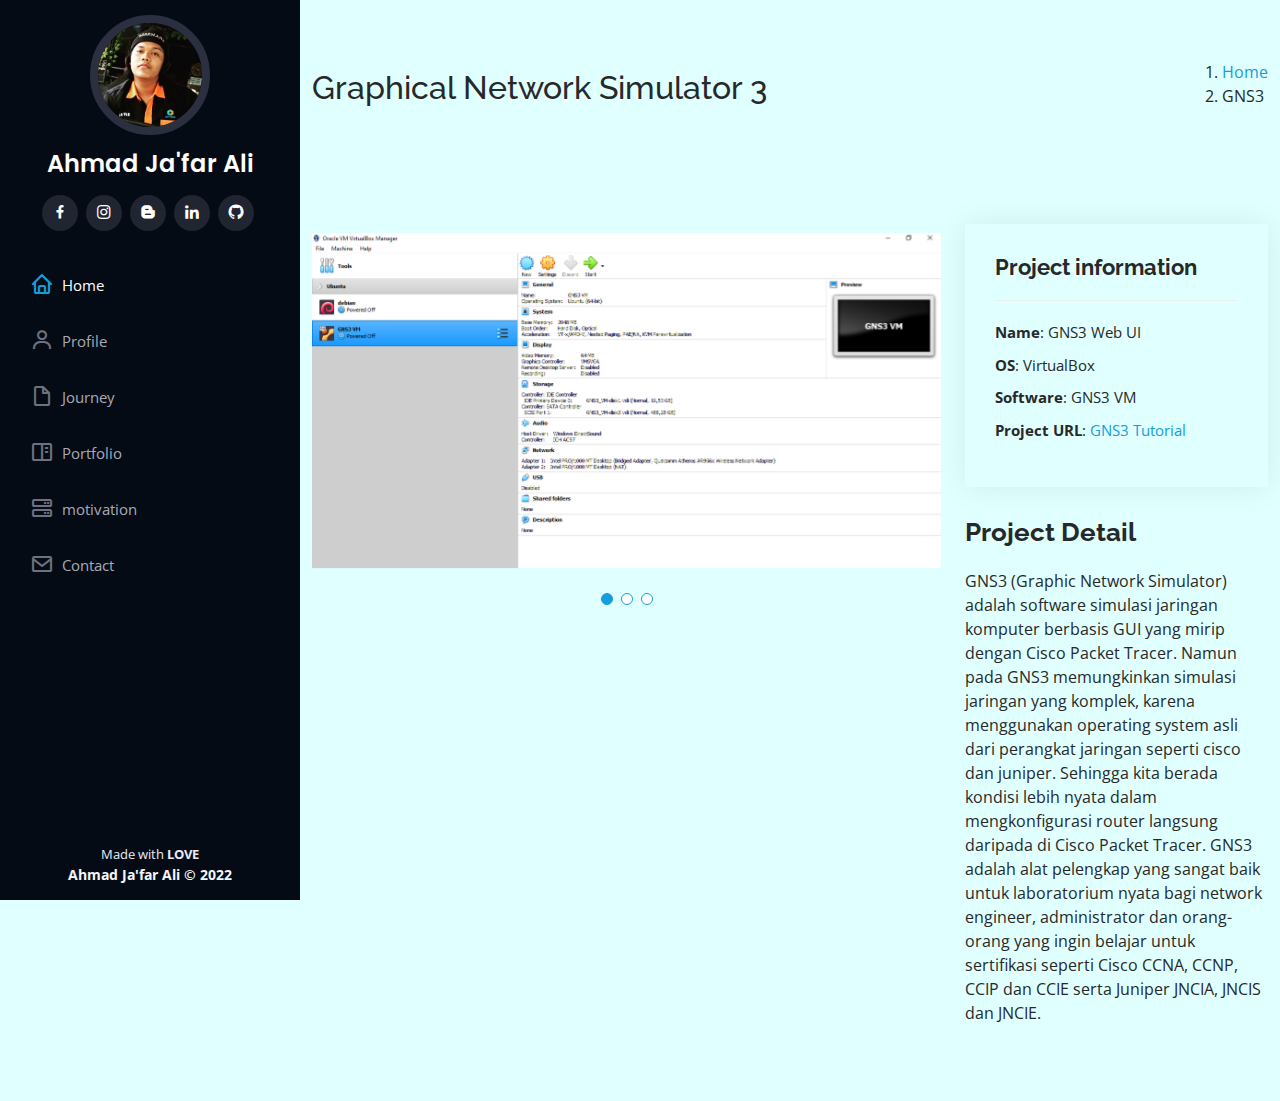
<file: gns.html>
<!DOCTYPE html>
<html lang="en">
  <head>
    <meta charset="utf-8" />
    <meta content="width=device-width, initial-scale=1.0" name="viewport" />

    <title>GNS3</title>
    <meta content="" name="description" />
    <meta content="" name="keywords" />

    <!-- icon -->
    <link href="assets/img/img-icons.png" rel="icon" />

    <!-- Google Fonts -->
    <link href="https://fonts.googleapis.com/css?family=Open+Sans:300,300i,400,400i,600,600i,700,700i|Raleway:300,300i,400,400i,500,500i,600,600i,700,700i|Poppins:300,300i,400,400i,500,500i,600,600i,700,700i" rel="stylesheet" />

    <!-- Design CSS Files -->
    <link href="assets/design/aos/aos.css" rel="stylesheet" />
    <link href="assets/design/bootstrap/css/bootstrap.min.css" rel="stylesheet" />
    <link href="assets/design/bootstrap-icons/bootstrap-icons.css" rel="stylesheet" />
    <link href="assets/design/boxicons/css/boxicons.min.css" rel="stylesheet" />
    <link href="assets/design/glightbox/css/glightbox.min.css" rel="stylesheet" />
    <link href="assets/design/swiper/swiper-bundle.min.css" rel="stylesheet" />

    <!-- Template Main CSS File -->
    <link href="assets/css/style.css" rel="stylesheet" />
  </head>

  <body>
    <!-- ======= Mobile nav toggle button ======= -->
    <i class="bi bi-list mobile-nav-toggle d-xl-none"></i>

    <!-- ======= Header ======= -->
    <header id="header">
      <div class="d-flex flex-column">
        <div class="profile">
          <img src="assets/img/img-profile.jpg" alt="" class="img-fluid rounded-circle" />
          <h1 class="text-light"><a href="index.html">Ahmad Ja'far Ali</a></h1>
          <div class="social-links mt-3 text-center">
            <a href="https://facebook.com/ahmad.j.ali.5832" class="facebook"><i class="bx bxl-facebook"></i></a>
            <a href="https://www.instagram.com/ja_far360/" class="instagram"><i class="bx bxl-instagram"></i></a>
            <a href="https://jafarali360.blogspot.com" class="google-plus"><i class="bx bxl-blogger"></i></a>
            <a href="https://www.linkedin.com/in/ahmad-ja-far-ali-a5950522b/" class="linkedin"><i class="bx bxl-linkedin"></i></a>
            <a href="https://github.com/JafarAli360" class="github"><i class="bx bxl-github"></i></a>
          </div>
        </div>

        <nav id="navbar" class="nav-menu navbar">
          <ul>
            <li>
              <a href="index.html" class="nav-link scrollto active"><i class="bx bx-home"></i> <span>Home</span></a>
            </li>
            <li>
              <a href="index.html" class="nav-link scrollto"><i class="bx bx-user"></i> <span>Profile</span></a>
            </li>
            <li>
              <a href="index.html" class="nav-link scrollto"><i class="bx bx-file-blank"></i> <span>Journey</span></a>
            </li>
            <li>
              <a href="#index.html" class="nav-link scrollto"><i class="bx bx-book-content"></i> <span>Portfolio</span></a>
            </li>
            <li>
              <a href="index.html" class="nav-link scrollto"><i class="bx bx-server"></i> <span>motivation</span></a>
            </li>
            <li>
              <a href="index.html" class="nav-link scrollto"><i class="bx bx-envelope"></i> <span>Contact</span></a>
            </li>
          </ul>
        </nav>
        <!-- .nav-menu -->
      </div>
    </header>
    <!-- End Header -->

    <main id="main">
      <!-- ======= Breadcrumbs ======= -->
      <section id="breadcrumbs" class="breadcrumbs">
        <div class="container">
          <div class="d-flex justify-content-between align-items-center">
            <h2>Graphical Network Simulator 3</h2>
            <ol>
              <li><a href="index.html">Home</a></li>
              <li>GNS3</li>
            </ol>
          </div>
        </div>
      </section>
      <!-- End Breadcrumbs -->

      <!-- ======= Portfolio Details Section ======= -->
      <section id="portfolio-details" class="portfolio-details">
        <div class="container">
          <div class="row gy-4">
            <div class="col-lg-8">
              <div class="portfolio-details-slider swiper">
                <div class="swiper-wrapper align-items-center">
                  <div class="swiper-slide">
                    <img src="assets/img/portfolio/GNS3/Virtual Box.png" alt="" />
                  </div>

                  <div class="swiper-slide">
                    <img src="assets/img/portfolio/GNS3/Topology.png" alt="" />
                  </div>

                  <div class="swiper-slide">
                    <img src="assets/img/portfolio/GNS3/Connect.png" alt="" />
                  </div>
                </div>
                <div class="swiper-pagination"></div>
              </div>
            </div>

            <div class="col-lg-4">
              <div class="portfolio-info">
                <h3>Project information</h3>
                <ul>
                  <li><strong>Name</strong>: GNS3 Web UI</li>
                  <li><strong>OS</strong>: VirtualBox</li>
                  <li><strong>Software</strong>: GNS3 VM</li>
                  <li><strong>Project URL</strong>: <a href="https://drive.google.com/file/d/1kkzkjjeTmzPKsAP1ZrBMM1wt4KAF2Pqx/view?usp=sharing">GNS3 Tutorial</a></li>
                </ul>
              </div>
              <div class="portfolio-description">
                <h2>Project Detail</h2>
                <p>
                  GNS3 (Graphic Network Simulator) adalah software simulasi jaringan komputer berbasis GUI yang mirip dengan Cisco Packet Tracer. Namun pada GNS3 memungkinkan simulasi jaringan yang komplek, karena menggunakan operating
                  system asli dari perangkat jaringan seperti cisco dan juniper. Sehingga kita berada kondisi lebih nyata dalam mengkonfigurasi router langsung daripada di Cisco Packet Tracer. GNS3 adalah alat pelengkap yang sangat baik
                  untuk laboratorium nyata bagi network engineer, administrator dan orang-orang yang ingin belajar untuk sertifikasi seperti Cisco CCNA, CCNP, CCIP dan CCIE serta Juniper JNCIA, JNCIS dan JNCIE.
                </p>
              </div>
            </div>
          </div>
        </div>
      </section>
      <!-- End Portfolio Details Section -->
    </main>
    <!-- End #main -->

    <!-- ======= Footer ======= -->
    <footer id="footer">
      <div class="container">
        <div class="credits">Made with <strong>LOVE</strong></div>
        <div class="copyright">
          <strong><span>Ahmad Ja'far Ali &copy; 2022</span></strong>
        </div>
      </div>
    </footer>
    <!-- End  Footer -->

    <a href="#" class="back-to-top d-flex align-items-center justify-content-center"><i class="bi bi-arrow-up-short"></i></a>

    <!-- Design JS Files -->
    <script src="assets/design/purecounter/purecounter_vanilla.js"></script>
    <script src="assets/design/aos/aos.js"></script>
    <script src="assets/design/bootstrap/js/bootstrap.bundle.min.js"></script>
    <script src="assets/design/glightbox/js/glightbox.min.js"></script>
    <script src="assets/design/isotope-layout/isotope.pkgd.min.js"></script>
    <script src="assets/design/swiper/swiper-bundle.min.js"></script>
    <script src="assets/design/typed.js/typed.min.js"></script>
    <script src="assets/design/waypoints/noframework.waypoints.js"></script>

    <!-- Template Main JS File -->
    <script src="assets/js/main.js"></script>
  </body>
</html>
</file>
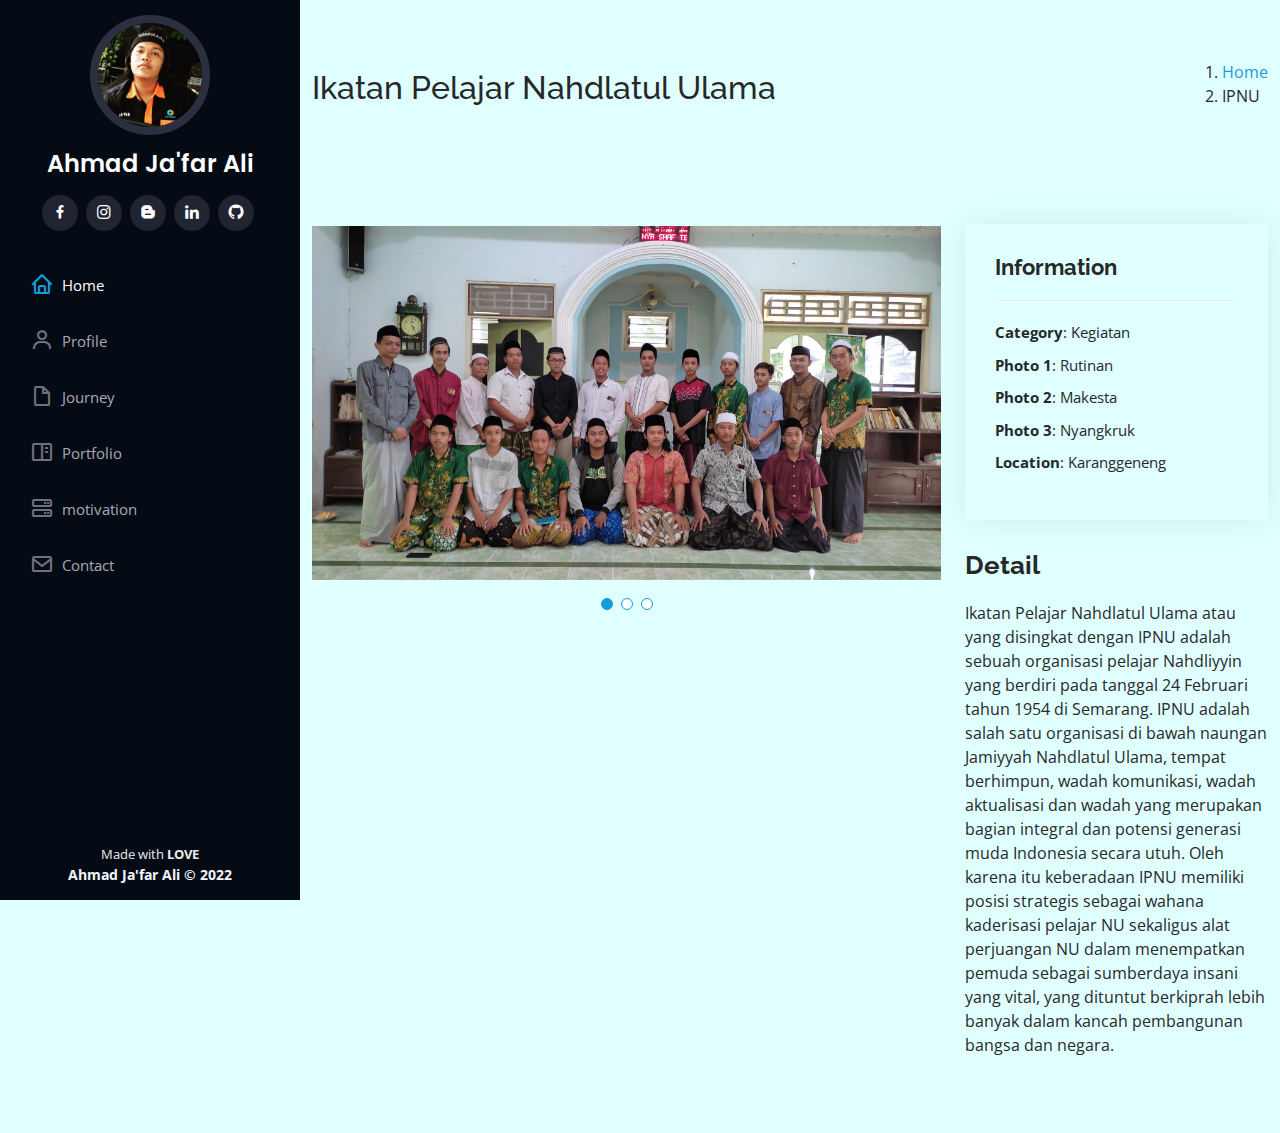
<file: ipnu.html>
<!DOCTYPE html>
<html lang="en">
  <head>
    <meta charset="utf-8" />
    <meta content="width=device-width, initial-scale=1.0" name="viewport" />

    <title>IPNU</title>
    <meta content="" name="description" />
    <meta content="" name="keywords" />

    <!-- icon -->
    <link href="assets/img/img-icons.png" rel="icon" />

    <!-- Google Fonts -->
    <link href="https://fonts.googleapis.com/css?family=Open+Sans:300,300i,400,400i,600,600i,700,700i|Raleway:300,300i,400,400i,500,500i,600,600i,700,700i|Poppins:300,300i,400,400i,500,500i,600,600i,700,700i" rel="stylesheet" />

    <!-- design CSS Files -->
    <link href="assets/design/aos/aos.css" rel="stylesheet" />
    <link href="assets/design/bootstrap/css/bootstrap.min.css" rel="stylesheet" />
    <link href="assets/design/bootstrap-icons/bootstrap-icons.css" rel="stylesheet" />
    <link href="assets/design/boxicons/css/boxicons.min.css" rel="stylesheet" />
    <link href="assets/design/glightbox/css/glightbox.min.css" rel="stylesheet" />
    <link href="assets/design/swiper/swiper-bundle.min.css" rel="stylesheet" />

    <!-- Main CSS File -->
    <link href="assets/css/style.css" rel="stylesheet" />
  </head>

  <body>
    <!-- ======= Mobile nav toggle button ======= -->
    <i class="bi bi-list mobile-nav-toggle d-xl-none"></i>

    <!-- ======= Header ======= -->
    <header id="header">
      <div class="d-flex flex-column">
        <div class="profile">
          <img src="assets/img/img-profile.jpg" alt="" class="img-fluid rounded-circle" />
          <h1 class="text-light"><a href="index.html">Ahmad Ja'far Ali</a></h1>
          <div class="social-links mt-3 text-center">
            <a href="https://facebook.com/ahmad.j.ali.5832" class="facebook"><i class="bx bxl-facebook"></i></a>
            <a href="https://www.instagram.com/ja_far360/" class="instagram"><i class="bx bxl-instagram"></i></a>
            <a href="https://jafarali360.blogspot.com" class="google-plus"><i class="bx bxl-blogger"></i></a>
            <a href="https://www.linkedin.com/in/ahmad-ja-far-ali-a5950522b/" class="linkedin"><i class="bx bxl-linkedin"></i></a>
            <a href="https://github.com/JafarAli360" class="github"><i class="bx bxl-github"></i></a>
          </div>
        </div>

        <nav id="navbar" class="nav-menu navbar">
          <ul>
            <li>
              <a href="index.html" class="nav-link scrollto active"><i class="bx bx-home"></i> <span>Home</span></a>
            </li>
            <li>
              <a href="index.html" class="nav-link scrollto"><i class="bx bx-user"></i> <span>Profile</span></a>
            </li>
            <li>
              <a href="index.html" class="nav-link scrollto"><i class="bx bx-file-blank"></i> <span>Journey</span></a>
            </li>
            <li>
              <a href="#index.html" class="nav-link scrollto"><i class="bx bx-book-content"></i> <span>Portfolio</span></a>
            </li>
            <li>
              <a href="index.html" class="nav-link scrollto"><i class="bx bx-server"></i> <span>motivation</span></a>
            </li>
            <li>
              <a href="index.html" class="nav-link scrollto"><i class="bx bx-envelope"></i> <span>Contact</span></a>
            </li>
          </ul>
        </nav>
        <!-- .nav-menu -->
      </div>
    </header>
    <!-- End Header -->

    <main id="main">
      <!-- ======= Breadcrumbs ======= -->
      <section id="breadcrumbs" class="breadcrumbs">
        <div class="container">
          <div class="d-flex justify-content-between align-items-center">
            <h2>Ikatan Pelajar Nahdlatul Ulama</h2>
            <ol>
              <li><a href="index.html">Home</a></li>
              <li>IPNU</li>
            </ol>
          </div>
        </div>
      </section>
      <!-- End Breadcrumbs -->

      <!-- ======= Portfolio Details Section ======= -->
      <section id="portfolio-details" class="portfolio-details">
        <div class="container">
          <div class="row gy-4">
            <div class="col-lg-8">
              <div class="portfolio-details-slider swiper">
                <div class="swiper-wrapper align-items-center">
                  <div class="swiper-slide">
                    <img src="assets/img/portfolio/ipnu/img-IPNU.jpg" alt="" />
                  </div>

                  <div class="swiper-slide">
                    <img src="assets/img/portfolio/ipnu/SMK.jpg" alt="" />
                  </div>

                  <div class="swiper-slide">
                    <img src="assets/img/portfolio/ipnu/boss.jpg" alt="" />
                  </div>
                </div>
                <div class="swiper-pagination"></div>
              </div>
            </div>

            <div class="col-lg-4">
              <div class="portfolio-info">
                <h3>Information</h3>
                <ul>
                  <li><strong>Category</strong>: Kegiatan</li>
                  <li><strong>Photo 1</strong>: Rutinan</li>
                  <li><strong>Photo 2</strong>: Makesta</li>
                  <li><strong>Photo 3</strong>: Nyangkruk</li>
                  <li><strong>Location</strong>: Karanggeneng</li>
                </ul>
              </div>
              <div class="portfolio-description">
                <h2>Detail</h2>
                <p>
                  Ikatan Pelajar Nahdlatul Ulama atau yang disingkat dengan IPNU adalah sebuah organisasi pelajar Nahdliyyin yang berdiri pada tanggal 24 Februari tahun 1954 di Semarang. IPNU adalah salah satu organisasi di bawah naungan
                  Jamiyyah Nahdlatul Ulama, tempat berhimpun, wadah komunikasi, wadah aktualisasi dan wadah yang merupakan bagian integral dan potensi generasi muda Indonesia secara utuh. Oleh karena itu keberadaan IPNU memiliki posisi
                  strategis sebagai wahana kaderisasi pelajar NU sekaligus alat perjuangan NU dalam menempatkan pemuda sebagai sumberdaya insani yang vital, yang dituntut berkiprah lebih banyak dalam kancah pembangunan bangsa dan negara.
                </p>
              </div>
            </div>
          </div>
        </div>
      </section>
      <!-- End Portfolio Details Section -->
    </main>
    <!-- End #main -->

    <!-- ======= Footer ======= -->
    <footer id="footer">
      <div class="container">
        <div class="credits">Made with <strong>LOVE</strong></div>
        <div class="copyright">
          <strong><span>Ahmad Ja'far Ali &copy; 2022</span></strong>
        </div>
      </div>
    </footer>
    <!-- End  Footer -->

    <a href="#" class="back-to-top d-flex align-items-center justify-content-center"><i class="bi bi-arrow-up-short"></i></a>

    <!-- design JS Files -->
    <script src="assets/design/purecounter/purecounter_vanilla.js"></script>
    <script src="assets/design/aos/aos.js"></script>
    <script src="assets/design/bootstrap/js/bootstrap.bundle.min.js"></script>
    <script src="assets/design/glightbox/js/glightbox.min.js"></script>
    <script src="assets/design/isotope-layout/isotope.pkgd.min.js"></script>
    <script src="assets/design/swiper/swiper-bundle.min.js"></script>
    <script src="assets/design/typed.js/typed.min.js"></script>
    <script src="assets/design/waypoints/noframework.waypoints.js"></script>

    <!-- Template Main JS File -->
    <script src="assets/js/main.js"></script>
  </body>
</html>
</file>
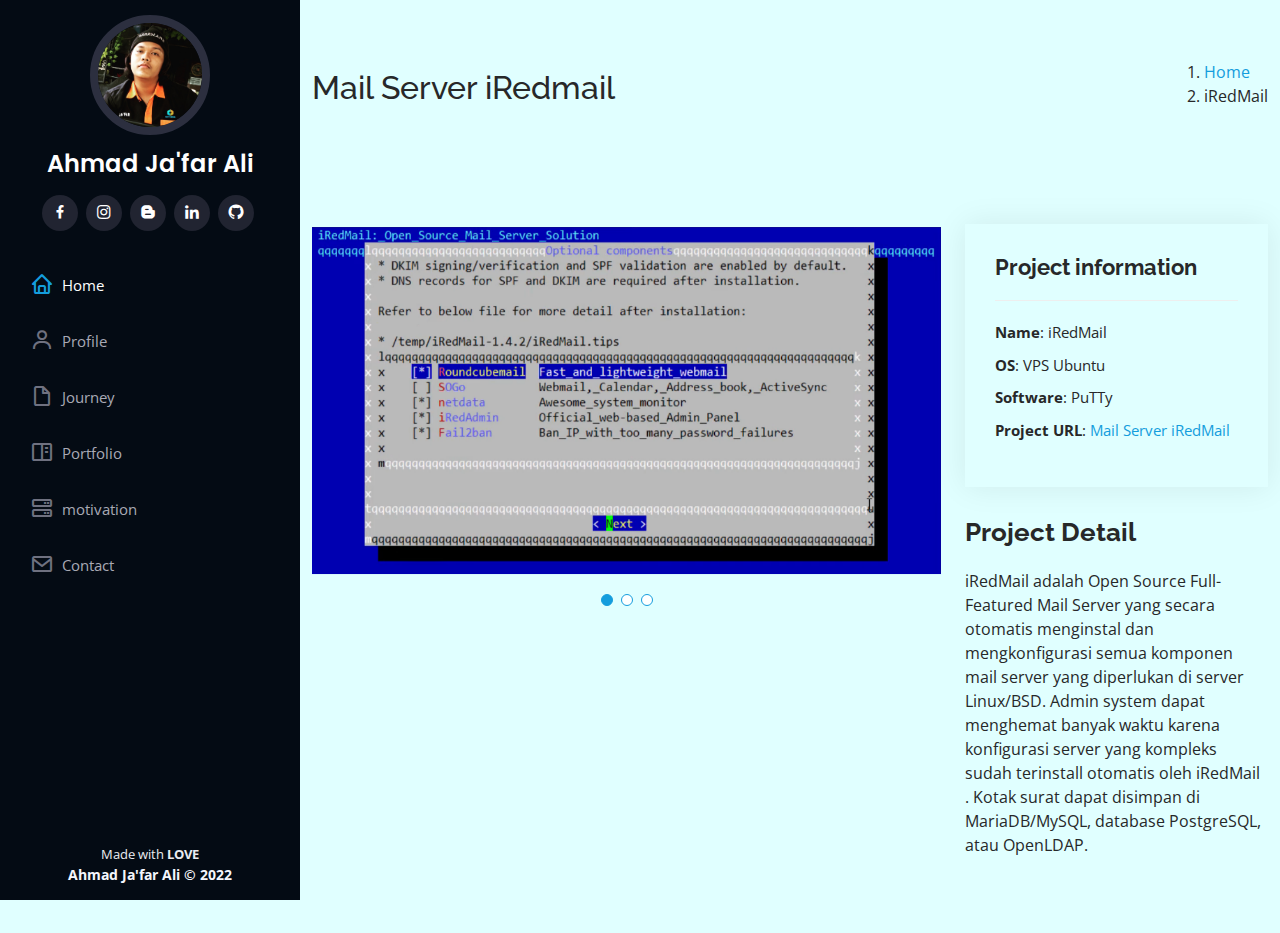
<file: iRedMail.html>
<!DOCTYPE html>
<html lang="en">
  <head>
    <meta charset="utf-8" />
    <meta content="width=device-width, initial-scale=1.0" name="viewport" />

    <title>Mail Server</title>
    <meta content="" name="description" />
    <meta content="" name="keywords" />

    <!-- icon -->
    <link href="assets/img/img-icons.png" rel="icon" />

    <!-- Google Fonts -->
    <link href="https://fonts.googleapis.com/css?family=Open+Sans:300,300i,400,400i,600,600i,700,700i|Raleway:300,300i,400,400i,500,500i,600,600i,700,700i|Poppins:300,300i,400,400i,500,500i,600,600i,700,700i" rel="stylesheet" />

    <!-- design CSS Files -->
    <link href="assets/design/aos/aos.css" rel="stylesheet" />
    <link href="assets/design/bootstrap/css/bootstrap.min.css" rel="stylesheet" />
    <link href="assets/design/bootstrap-icons/bootstrap-icons.css" rel="stylesheet" />
    <link href="assets/design/boxicons/css/boxicons.min.css" rel="stylesheet" />
    <link href="assets/design/glightbox/css/glightbox.min.css" rel="stylesheet" />
    <link href="assets/design/swiper/swiper-bundle.min.css" rel="stylesheet" />

    <!-- Template Main CSS File -->
    <link href="assets/css/style.css" rel="stylesheet" />

    <!-- =======================================================
  * Template Name: iPortfolio - v3.8.1
  * Template URL: https://bootstrapmade.com/iportfolio-bootstrap-portfolio-websites-template/
  * Author: BootstrapMade.com
  * License: https://bootstrapmade.com/license/
  ======================================================== -->
  </head>

  <body>
    <!-- ======= Mobile nav toggle button ======= -->
    <i class="bi bi-list mobile-nav-toggle d-xl-none"></i>

    <!-- ======= Header ======= -->
    <header id="header">
      <div class="d-flex flex-column">
        <div class="profile">
          <img src="assets/img/img-profile.jpg" alt="" class="img-fluid rounded-circle" />
          <h1 class="text-light"><a href="index.html">Ahmad Ja'far Ali</a></h1>
          <div class="social-links mt-3 text-center">
            <a href="https://facebook.com/ahmad.j.ali.5832" class="facebook"><i class="bx bxl-facebook"></i></a>
            <a href="https://www.instagram.com/ja_far360/" class="instagram"><i class="bx bxl-instagram"></i></a>
            <a href="https://jafarali360.blogspot.com" class="google-plus"><i class="bx bxl-blogger"></i></a>
            <a href="https://www.linkedin.com/in/ahmad-ja-far-ali-a5950522b/" class="linkedin"><i class="bx bxl-linkedin"></i></a>
            <a href="https://github.com/JafarAli360" class="github"><i class="bx bxl-github"></i></a>
          </div>
        </div>

        <nav id="navbar" class="nav-menu navbar">
          <ul>
            <li>
              <a href="index.html" class="nav-link scrollto active"><i class="bx bx-home"></i> <span>Home</span></a>
            </li>
            <li>
              <a href="index.html" class="nav-link scrollto"><i class="bx bx-user"></i> <span>Profile</span></a>
            </li>
            <li>
              <a href="index.html" class="nav-link scrollto"><i class="bx bx-file-blank"></i> <span>Journey</span></a>
            </li>
            <li>
              <a href="#index.html" class="nav-link scrollto"><i class="bx bx-book-content"></i> <span>Portfolio</span></a>
            </li>
            <li>
              <a href="index.html" class="nav-link scrollto"><i class="bx bx-server"></i> <span>motivation</span></a>
            </li>
            <li>
              <a href="index.html" class="nav-link scrollto"><i class="bx bx-envelope"></i> <span>Contact</span></a>
            </li>
          </ul>
        </nav>
        <!-- .nav-menu -->
      </div>
    </header>
    <!-- End Header -->

    <main id="main">
      <!-- ======= Breadcrumbs ======= -->
      <section id="breadcrumbs" class="breadcrumbs">
        <div class="container">
          <div class="d-flex justify-content-between align-items-center">
            <h2>Mail Server iRedmail</h2>
            <ol>
              <li><a href="index.html">Home</a></li>
              <li>iRedMail</li>
            </ol>
          </div>
        </div>
      </section>
      <!-- End Breadcrumbs -->

      <!-- ======= Portfolio Details Section ======= -->
      <section id="portfolio-details" class="portfolio-details">
        <div class="container">
          <div class="row gy-4">
            <div class="col-lg-8">
              <div class="portfolio-details-slider swiper">
                <div class="swiper-wrapper align-items-center">
                  <div class="swiper-slide">
                    <img src="assets/img/portfolio/iRedMail/Config.png" alt="" />
                  </div>

                  <div class="swiper-slide">
                    <img src="assets/img/portfolio/iRedMail//Mail Server.jpeg" alt="" />
                  </div>

                  <div class="swiper-slide">
                    <img src="assets/img/portfolio/iRedMail//Roundcube.png" alt="" />
                  </div>
                </div>
                <div class="swiper-pagination"></div>
              </div>
            </div>

            <div class="col-lg-4">
              <div class="portfolio-info">
                <h3>Project information</h3>
                <ul>
                  <li><strong>Name</strong>: iRedMail</li>
                  <li><strong>OS</strong>: VPS Ubuntu</li>
                  <li><strong>Software</strong>: PuTTy</li>
                  <li><strong>Project URL</strong>: <a href="https://drive.google.com/file/d/1Z3xUPd0MHIRT3jXlq9FtCHkgmkd7dNSL/view?usp=sharing">Mail Server iRedMail</a></li>
                </ul>
              </div>
              <div class="portfolio-description">
                <h2>Project Detail</h2>
                <p>
                  iRedMail adalah Open Source Full-Featured Mail Server yang secara otomatis menginstal dan mengkonfigurasi semua komponen mail server yang diperlukan di server Linux/BSD. Admin system dapat menghemat banyak waktu karena
                  konfigurasi server yang kompleks sudah terinstall otomatis oleh iRedMail . Kotak surat dapat disimpan di MariaDB/MySQL, database PostgreSQL, atau OpenLDAP.
                </p>
              </div>
            </div>
          </div>
        </div>
      </section>
      <!-- End Portfolio Details Section -->
    </main>
    <!-- End #main -->

    <!-- ======= Footer ======= -->
    <footer id="footer">
      <div class="container">
        <div class="credits">Made with <strong>LOVE</strong></div>
        <div class="copyright">
          <strong><span>Ahmad Ja'far Ali &copy; 2022</span></strong>
        </div>
      </div>
    </footer>
    <!-- End  Footer -->

    <a href="#" class="back-to-top d-flex align-items-center justify-content-center"><i class="bi bi-arrow-up-short"></i></a>

    <!-- design JS Files -->
    <script src="assets/design/purecounter/purecounter_vanilla.js"></script>
    <script src="assets/design/aos/aos.js"></script>
    <script src="assets/design/bootstrap/js/bootstrap.bundle.min.js"></script>
    <script src="assets/design/glightbox/js/glightbox.min.js"></script>
    <script src="assets/design/isotope-layout/isotope.pkgd.min.js"></script>
    <script src="assets/design/swiper/swiper-bundle.min.js"></script>
    <script src="assets/design/typed.js/typed.min.js"></script>
    <script src="assets/design/waypoints/noframework.waypoints.js"></script>

    <!-- Template Main JS File -->
    <script src="assets/js/main.js"></script>
  </body>
</html>
</file>
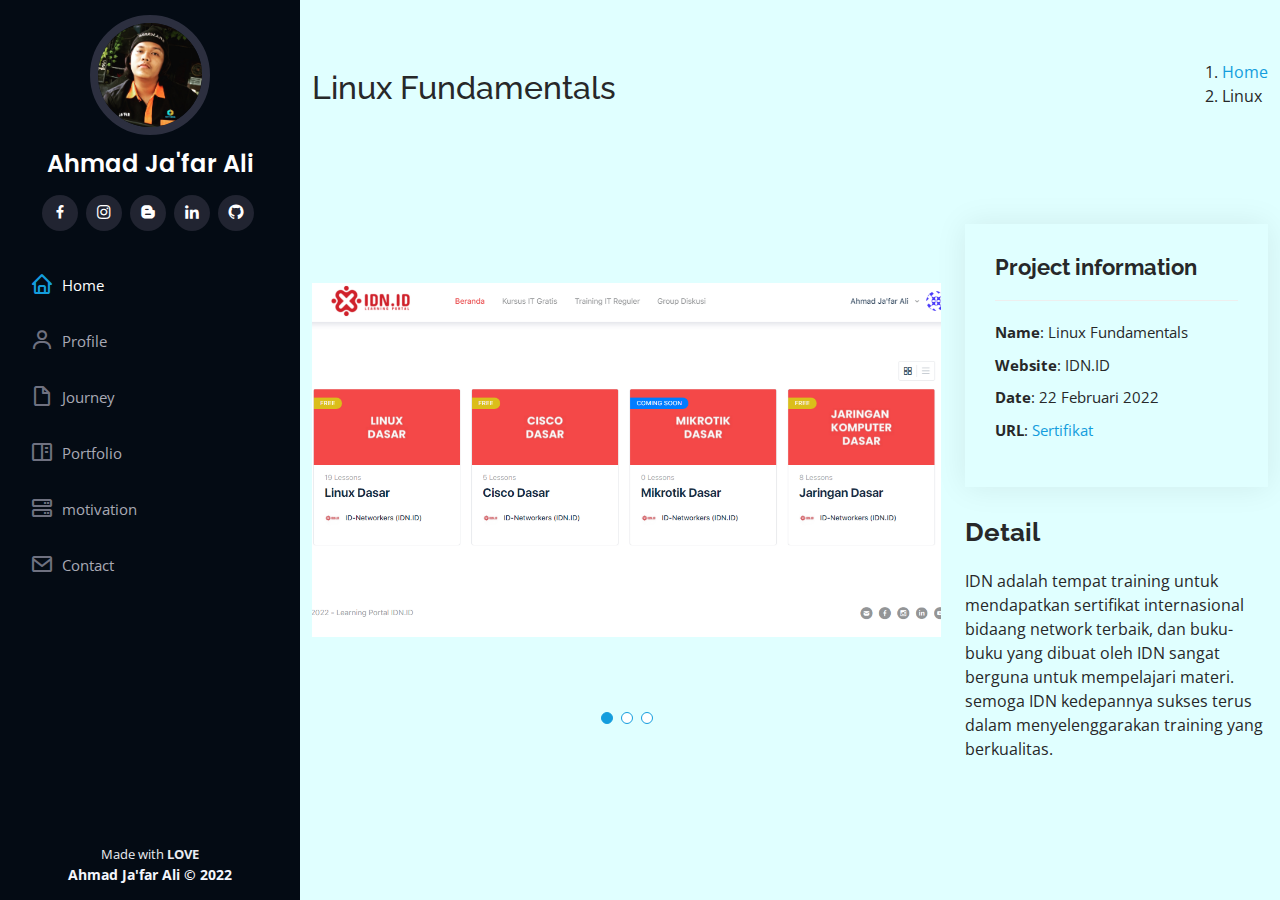
<file: linux-fundamentals.html>
<!DOCTYPE html>
<html lang="en">
  <head>
    <meta charset="utf-8" />
    <meta content="width=device-width, initial-scale=1.0" name="viewport" />

    <title>Linux</title>
    <meta content="" name="description" />
    <meta content="" name="keywords" />

    <!-- icon -->
    <link href="assets/img/img-icons.png" rel="icon" />

    <!-- Google Fonts -->
    <link href="https://fonts.googleapis.com/css?family=Open+Sans:300,300i,400,400i,600,600i,700,700i|Raleway:300,300i,400,400i,500,500i,600,600i,700,700i|Poppins:300,300i,400,400i,500,500i,600,600i,700,700i" rel="stylesheet" />

    <!-- design CSS Files -->
    <link href="assets/design/aos/aos.css" rel="stylesheet" />
    <link href="assets/design/bootstrap/css/bootstrap.min.css" rel="stylesheet" />
    <link href="assets/design/bootstrap-icons/bootstrap-icons.css" rel="stylesheet" />
    <link href="assets/design/boxicons/css/boxicons.min.css" rel="stylesheet" />
    <link href="assets/design/glightbox/css/glightbox.min.css" rel="stylesheet" />
    <link href="assets/design/swiper/swiper-bundle.min.css" rel="stylesheet" />

    <!-- Template Main CSS File -->
    <link href="assets/css/style.css" rel="stylesheet" />

    <!-- =======================================================
  * Template Name: iPortfolio - v3.8.1
  * Template URL: https://bootstrapmade.com/iportfolio-bootstrap-portfolio-websites-template/
  * Author: BootstrapMade.com
  * License: https://bootstrapmade.com/license/
  ======================================================== -->
  </head>

  <body>
    <!-- ======= Mobile nav toggle button ======= -->
    <i class="bi bi-list mobile-nav-toggle d-xl-none"></i>

    <!-- ======= Header ======= -->
    <header id="header">
      <div class="d-flex flex-column">
        <div class="profile">
          <img src="assets/img/img-profile.jpg" alt="" class="img-fluid rounded-circle" />
          <h1 class="text-light"><a href="index.html">Ahmad Ja'far Ali</a></h1>
          <div class="social-links mt-3 text-center">
            <a href="https://facebook.com/ahmad.j.ali.5832" class="facebook"><i class="bx bxl-facebook"></i></a>
            <a href="https://www.instagram.com/ja_far360/" class="instagram"><i class="bx bxl-instagram"></i></a>
            <a href="https://jafarali360.blogspot.com" class="google-plus"><i class="bx bxl-blogger"></i></a>
            <a href="https://www.linkedin.com/in/ahmad-ja-far-ali-a5950522b/" class="linkedin"><i class="bx bxl-linkedin"></i></a>
            <a href="https://github.com/JafarAli360" class="github"><i class="bx bxl-github"></i></a>
          </div>
        </div>

        <nav id="navbar" class="nav-menu navbar">
          <ul>
            <li>
              <a href="index.html" class="nav-link scrollto active"><i class="bx bx-home"></i> <span>Home</span></a>
            </li>
            <li>
              <a href="index.html" class="nav-link scrollto"><i class="bx bx-user"></i> <span>Profile</span></a>
            </li>
            <li>
              <a href="index.html" class="nav-link scrollto"><i class="bx bx-file-blank"></i> <span>Journey</span></a>
            </li>
            <li>
              <a href="#index.html" class="nav-link scrollto"><i class="bx bx-book-content"></i> <span>Portfolio</span></a>
            </li>
            <li>
              <a href="index.html" class="nav-link scrollto"><i class="bx bx-server"></i> <span>motivation</span></a>
            </li>
            <li>
              <a href="index.html" class="nav-link scrollto"><i class="bx bx-envelope"></i> <span>Contact</span></a>
            </li>
          </ul>
        </nav>
        <!-- .nav-menu -->
      </div>
    </header>
    <!-- End Header -->

    <main id="main">
      <!-- ======= Breadcrumbs ======= -->
      <section id="breadcrumbs" class="breadcrumbs">
        <div class="container">
          <div class="d-flex justify-content-between align-items-center">
            <h2>Linux Fundamentals</h2>
            <ol>
              <li><a href="index.html">Home</a></li>
              <li>Linux</li>
            </ol>
          </div>
        </div>
      </section>
      <!-- End Breadcrumbs -->

      <!-- ======= Portfolio Details Section ======= -->
      <section id="portfolio-details" class="portfolio-details">
        <div class="container">
          <div class="row gy-4">
            <div class="col-lg-8">
              <div class="portfolio-details-slider swiper">
                <div class="swiper-wrapper align-items-center">
                  <div class="swiper-slide">
                    <img src="assets/img/portfolio/idn/IDN.png" alt="" />
                  </div>

                  <div class="swiper-slide">
                    <img src="assets/img/portfolio/idn/IDN ID.png" alt="" />
                  </div>

                  <div class="swiper-slide">
                    <img src="assets/img/portfolio/idn/Linux.png" alt="" />
                  </div>
                </div>
                <div class="swiper-pagination"></div>
              </div>
            </div>

            <div class="col-lg-4">
              <div class="portfolio-info">
                <h3>Project information</h3>
                <ul>
                  <li><strong>Name</strong>: Linux Fundamentals</li>
                  <li><strong>Website</strong>: IDN.ID</li>
                  <li><strong>Date</strong>: 22 Februari 2022</li>
                  <li><strong>URL</strong>: <a href="https://drive.google.com/file/d/1htkuHksSmRP6dHyiy5tZNhSkzlOzCmrm/view?usp=sharing">Sertifikat</a></li>
                </ul>
              </div>
              <div class="portfolio-description">
                <h2>Detail</h2>
                <p>
                  IDN adalah tempat training untuk mendapatkan sertifikat internasional bidaang network terbaik, dan buku-buku yang dibuat oleh IDN sangat berguna untuk mempelajari materi. semoga IDN kedepannya sukses terus dalam
                  menyelenggarakan training yang berkualitas.
                </p>
              </div>
            </div>
          </div>
        </div>
      </section>
      <!-- End Portfolio Details Section -->
    </main>
    <!-- End #main -->

    <!-- ======= Footer ======= -->
    <footer id="footer">
      <div class="container">
        <div class="credits">Made with <strong>LOVE</strong></div>
        <div class="copyright">
          <strong><span>Ahmad Ja'far Ali &copy; 2022</span></strong>
        </div>
      </div>
    </footer>
    <!-- End  Footer -->

    <a href="#" class="back-to-top d-flex align-items-center justify-content-center"><i class="bi bi-arrow-up-short"></i></a>

    <!-- design JS Files -->
    <script src="assets/design/purecounter/purecounter_vanilla.js"></script>
    <script src="assets/design/aos/aos.js"></script>
    <script src="assets/design/bootstrap/js/bootstrap.bundle.min.js"></script>
    <script src="assets/design/glightbox/js/glightbox.min.js"></script>
    <script src="assets/design/isotope-layout/isotope.pkgd.min.js"></script>
    <script src="assets/design/swiper/swiper-bundle.min.js"></script>
    <script src="assets/design/typed.js/typed.min.js"></script>
    <script src="assets/design/waypoints/noframework.waypoints.js"></script>

    <!-- Template Main JS File -->
    <script src="assets/js/main.js"></script>
  </body>
</html>
</file>
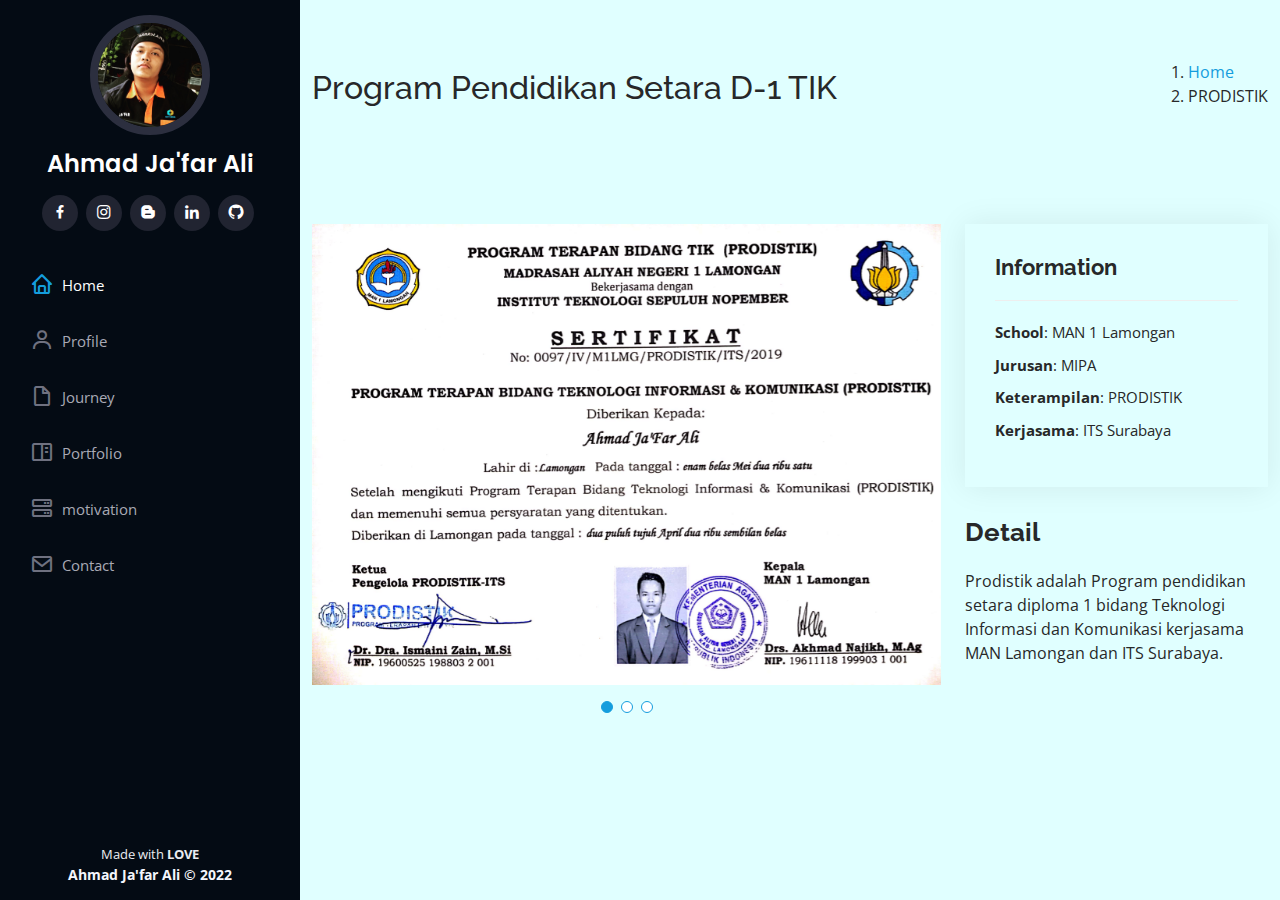
<file: prodistik.html>
<!DOCTYPE html>
<html lang="en">
  <head>
    <meta charset="utf-8" />
    <meta content="width=device-width, initial-scale=1.0" name="viewport" />

    <title>PRODISTIK</title>
    <meta content="" name="description" />
    <meta content="" name="keywords" />

    <!-- icon -->
    <link href="assets/img/img-icons.png" rel="icon" />

    <!-- Google Fonts -->
    <link href="https://fonts.googleapis.com/css?family=Open+Sans:300,300i,400,400i,600,600i,700,700i|Raleway:300,300i,400,400i,500,500i,600,600i,700,700i|Poppins:300,300i,400,400i,500,500i,600,600i,700,700i" rel="stylesheet" />

    <!-- design CSS Files -->
    <link href="assets/design/aos/aos.css" rel="stylesheet" />
    <link href="assets/design/bootstrap/css/bootstrap.min.css" rel="stylesheet" />
    <link href="assets/design/bootstrap-icons/bootstrap-icons.css" rel="stylesheet" />
    <link href="assets/design/boxicons/css/boxicons.min.css" rel="stylesheet" />
    <link href="assets/design/glightbox/css/glightbox.min.css" rel="stylesheet" />
    <link href="assets/design/swiper/swiper-bundle.min.css" rel="stylesheet" />

    <!-- Template Main CSS File -->
    <link href="assets/css/style.css" rel="stylesheet" />

    <!-- =======================================================
  * Template Name: iPortfolio - v3.8.1
  * Template URL: https://bootstrapmade.com/iportfolio-bootstrap-portfolio-websites-template/
  * Author: BootstrapMade.com
  * License: https://bootstrapmade.com/license/
  ======================================================== -->
  </head>

  <body>
    <!-- ======= Mobile nav toggle button ======= -->
    <i class="bi bi-list mobile-nav-toggle d-xl-none"></i>

    <!-- ======= Header ======= -->
    <header id="header">
      <div class="d-flex flex-column">
        <div class="profile">
          <img src="assets/img/img-profile.jpg" alt="" class="img-fluid rounded-circle" />
          <h1 class="text-light"><a href="index.html">Ahmad Ja'far Ali</a></h1>
          <div class="social-links mt-3 text-center">
            <a href="https://facebook.com/ahmad.j.ali.5832" class="facebook"><i class="bx bxl-facebook"></i></a>
            <a href="https://www.instagram.com/ja_far360/" class="instagram"><i class="bx bxl-instagram"></i></a>
            <a href="https://jafarali360.blogspot.com" class="google-plus"><i class="bx bxl-blogger"></i></a>
            <a href="https://www.linkedin.com/in/ahmad-ja-far-ali-a5950522b/" class="linkedin"><i class="bx bxl-linkedin"></i></a>
            <a href="https://github.com/JafarAli360" class="github"><i class="bx bxl-github"></i></a>
          </div>
        </div>

        <nav id="navbar" class="nav-menu navbar">
          <ul>
            <li>
              <a href="index.html" class="nav-link scrollto active"><i class="bx bx-home"></i> <span>Home</span></a>
            </li>
            <li>
              <a href="index.html" class="nav-link scrollto"><i class="bx bx-user"></i> <span>Profile</span></a>
            </li>
            <li>
              <a href="index.html" class="nav-link scrollto"><i class="bx bx-file-blank"></i> <span>Journey</span></a>
            </li>
            <li>
              <a href="#index.html" class="nav-link scrollto"><i class="bx bx-book-content"></i> <span>Portfolio</span></a>
            </li>
            <li>
              <a href="index.html" class="nav-link scrollto"><i class="bx bx-server"></i> <span>motivation</span></a>
            </li>
            <li>
              <a href="index.html" class="nav-link scrollto"><i class="bx bx-envelope"></i> <span>Contact</span></a>
            </li>
          </ul>
        </nav>
        <!-- .nav-menu -->
      </div>
    </header>
    <!-- End Header -->

    <main id="main">
      <!-- ======= Breadcrumbs ======= -->
      <section id="breadcrumbs" class="breadcrumbs">
        <div class="container">
          <div class="d-flex justify-content-between align-items-center">
            <h2>Program Pendidikan Setara D-1 TIK</h2>
            <ol>
              <li><a href="index.html">Home</a></li>
              <li>PRODISTIK</li>
            </ol>
          </div>
        </div>
      </section>
      <!-- End Breadcrumbs -->

      <!-- ======= Portfolio Details Section ======= -->
      <section id="portfolio-details" class="portfolio-details">
        <div class="container">
          <div class="row gy-4">
            <div class="col-lg-8">
              <div class="portfolio-details-slider swiper">
                <div class="swiper-wrapper align-items-center">
                  <div class="swiper-slide">
                    <img src="assets/img/portfolio/Prodistik/ProDisTIK.jpg" alt="" />
                  </div>

                  <div class="swiper-slide">
                    <img src="assets/img/portfolio/Prodistik/TA.jpg" alt="" />
                  </div>

                  <div class="swiper-slide">
                    <img src="assets/img/portfolio/Prodistik/TA8.jpg" alt="" />
                  </div>
                </div>
                <div class="swiper-pagination"></div>
              </div>
            </div>

            <div class="col-lg-4">
              <div class="portfolio-info">
                <h3>Information</h3>
                <ul>
                  <li><strong>School</strong>: MAN 1 Lamongan</li>
                  <li><strong>Jurusan</strong>: MIPA</li>
                  <li><strong>Keterampilan</strong>: PRODISTIK</li>
                  <li><strong>Kerjasama</strong>: ITS Surabaya</a></li>
                </ul>
              </div>
              <div class="portfolio-description">
                <h2>Detail</h2>
                <p>
                  Prodistik adalah Program pendidikan setara diploma 1 bidang Teknologi Informasi dan Komunikasi kerjasama MAN Lamongan dan ITS Surabaya.
                </p>
              </div>
            </div>
          </div>
        </div>
      </section>
      <!-- End Portfolio Details Section -->
    </main>
    <!-- End #main -->

    <!-- ======= Footer ======= -->
    <footer id="footer">
      <div class="container">
        <div class="credits">
          Made with <strong>LOVE</strong>
        </div>
        <div class="copyright">
          <strong><span>Ahmad Ja'far Ali &copy; 2022</span></strong>
        </div>
      </div>
    </footer>
    <!-- End  Footer -->

    <a href="#" class="back-to-top d-flex align-items-center justify-content-center"><i class="bi bi-arrow-up-short"></i></a>

    <!-- design JS Files -->
    <script src="assets/design/purecounter/purecounter_vanilla.js"></script>
    <script src="assets/design/aos/aos.js"></script>
    <script src="assets/design/bootstrap/js/bootstrap.bundle.min.js"></script>
    <script src="assets/design/glightbox/js/glightbox.min.js"></script>
    <script src="assets/design/isotope-layout/isotope.pkgd.min.js"></script>
    <script src="assets/design/swiper/swiper-bundle.min.js"></script>
    <script src="assets/design/typed.js/typed.min.js"></script>
    <script src="assets/design/waypoints/noframework.waypoints.js"></script>

    <!-- Template Main JS File -->
    <script src="assets/js/main.js"></script>
  </body>
</html>
</file>
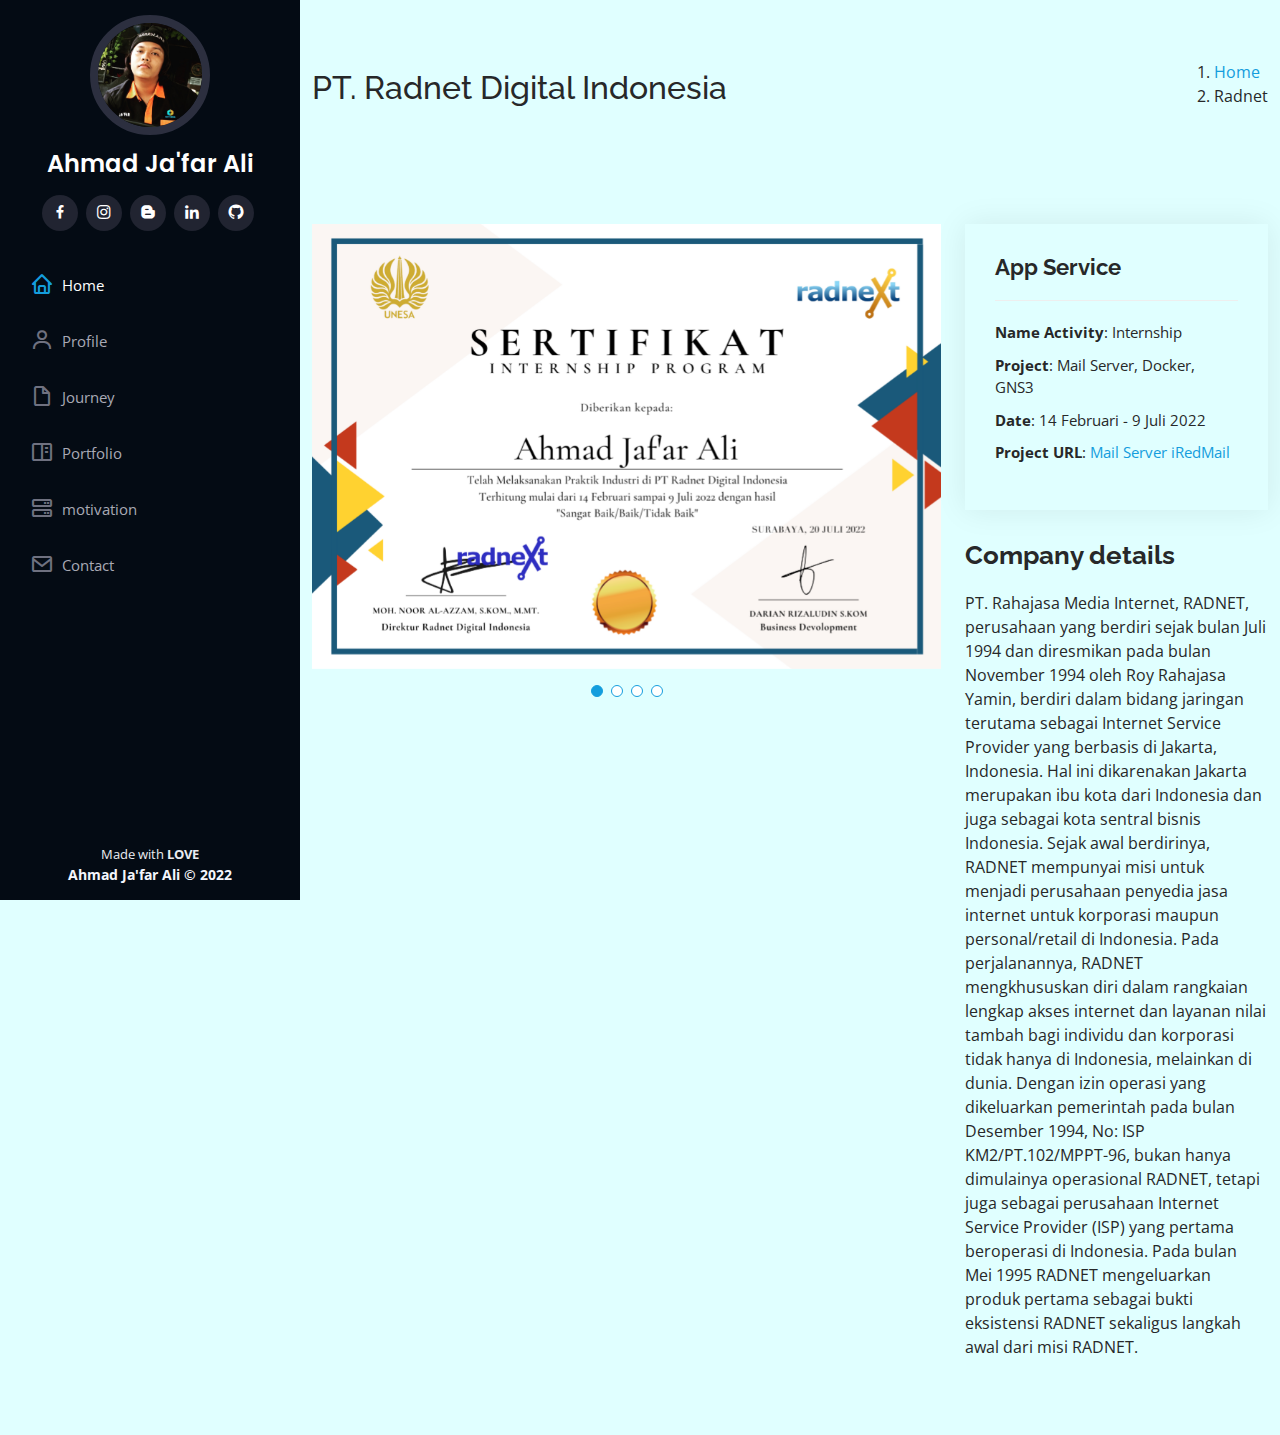
<file: radnet.html>
<!DOCTYPE html>
<html lang="en">
  <head>
    <meta charset="utf-8" />
    <meta content="width=device-width, initial-scale=1.0" name="viewport" />

    <title>Magang</title>
    <meta content="" name="description" />
    <meta content="" name="keywords" />

    <!-- icon -->
    <link href="assets/img/img-icons.png" rel="icon" />

    <!-- Google Fonts -->
    <link href="https://fonts.googleapis.com/css?family=Open+Sans:300,300i,400,400i,600,600i,700,700i|Raleway:300,300i,400,400i,500,500i,600,600i,700,700i|Poppins:300,300i,400,400i,500,500i,600,600i,700,700i" rel="stylesheet" />

    <!-- design CSS Files -->
    <link href="assets/design/aos/aos.css" rel="stylesheet" />
    <link href="assets/design/bootstrap/css/bootstrap.min.css" rel="stylesheet" />
    <link href="assets/design/bootstrap-icons/bootstrap-icons.css" rel="stylesheet" />
    <link href="assets/design/boxicons/css/boxicons.min.css" rel="stylesheet" />
    <link href="assets/design/glightbox/css/glightbox.min.css" rel="stylesheet" />
    <link href="assets/design/swiper/swiper-bundle.min.css" rel="stylesheet" />

    <!-- Template Main CSS File -->
    <link href="assets/css/style.css" rel="stylesheet" />
  </head>

  <body>
    <!-- ======= Mobile nav toggle button ======= -->
    <i class="bi bi-list mobile-nav-toggle d-xl-none"></i>

    <!-- ======= Header ======= -->
    <header id="header">
      <div class="d-flex flex-column">
        <div class="profile">
          <img src="assets/img/img-profile.jpg" alt="" class="img-fluid rounded-circle" />
          <h1 class="text-light"><a href="index.html">Ahmad Ja'far Ali</a></h1>
          <div class="social-links mt-3 text-center">
            <a href="https://facebook.com/ahmad.j.ali.5832" class="facebook"><i class="bx bxl-facebook"></i></a>
            <a href="https://www.instagram.com/ja_far360/" class="instagram"><i class="bx bxl-instagram"></i></a>
            <a href="https://jafarali360.blogspot.com" class="google-plus"><i class="bx bxl-blogger"></i></a>
            <a href="https://www.linkedin.com/in/ahmad-ja-far-ali-a5950522b/" class="linkedin"><i class="bx bxl-linkedin"></i></a>
            <a href="https://github.com/JafarAli360" class="github"><i class="bx bxl-github"></i></a>
          </div>
        </div>

        <nav id="navbar" class="nav-menu navbar">
          <ul>
            <li>
              <a href="index.html" class="nav-link scrollto active"><i class="bx bx-home"></i> <span>Home</span></a>
            </li>
            <li>
              <a href="index.html" class="nav-link scrollto"><i class="bx bx-user"></i> <span>Profile</span></a>
            </li>
            <li>
              <a href="index.html" class="nav-link scrollto"><i class="bx bx-file-blank"></i> <span>Journey</span></a>
            </li>
            <li>
              <a href="#index.html" class="nav-link scrollto"><i class="bx bx-book-content"></i> <span>Portfolio</span></a>
            </li>
            <li>
              <a href="index.html" class="nav-link scrollto"><i class="bx bx-server"></i> <span>motivation</span></a>
            </li>
            <li>
              <a href="index.html" class="nav-link scrollto"><i class="bx bx-envelope"></i> <span>Contact</span></a>
            </li>
          </ul>
        </nav>
        <!-- .nav-menu -->
      </div>
    </header>
    <!-- End Header -->

    <main id="main">
      <!-- ======= Breadcrumbs ======= -->
      <section id="breadcrumbs" class="breadcrumbs">
        <div class="container">
          <div class="d-flex justify-content-between align-items-center">
            <h2>PT. Radnet Digital Indonesia</h2>
            <ol>
              <li><a href="index.html">Home</a></li>
              <li>Radnet</li>
            </ol>
          </div>
        </div>
      </section>
      <!-- End Breadcrumbs -->

      <!-- ======= Portfolio Details Section ======= -->
      <section id="portfolio-details" class="portfolio-details">
        <div class="container">
          <div class="row gy-4">
            <div class="col-lg-8">
              <div class="portfolio-details-slider swiper">
                <div class="swiper-wrapper align-items-center">
                  <div class="swiper-slide">
                    <img src="assets/img/portfolio/radnet/Sertifikat.png" alt="" />
                  </div>

                  <div class="swiper-slide">
                    <img src="assets/img/portfolio/radnet/Radnext.jpg" alt="" />
                  </div>

                  <div class="swiper-slide">
                    <img src="assets/img/portfolio/radnet/MS iRedMail.png" alt="" />
                  </div>

                  <div class="swiper-slide">
                    <img src="assets/img/portfolio/radnet/Lokakarya.jpg" alt="" />
                  </div>
                </div>
                <div class="swiper-pagination"></div>
              </div>
            </div>

            <div class="col-lg-4">
              <div class="portfolio-info">
                <h3>App Service</h3>
                <ul>
                  <li><strong>Name Activity</strong>: Internship</li>
                  <li><strong>Project</strong>: Mail Server, Docker, GNS3</li>
                  <li><strong>Date</strong>: 14 Februari - 9 Juli 2022</li>
                  <li><strong>Project URL</strong>: <a href="https://drive.google.com/file/d/1Z3xUPd0MHIRT3jXlq9FtCHkgmkd7dNSL/view?usp=sharing">Mail Server iRedMail</a></li>
                </ul>
              </div>
              <div class="portfolio-description">
                <h2>Company details</h2>
                <p>
                  PT. Rahajasa Media Internet, RADNET, perusahaan yang berdiri sejak bulan Juli 1994 dan diresmikan pada bulan November 1994 oleh Roy Rahajasa Yamin, berdiri dalam bidang jaringan terutama sebagai Internet Service Provider
                  yang berbasis di Jakarta, Indonesia. Hal ini dikarenakan Jakarta merupakan ibu kota dari Indonesia dan juga sebagai kota sentral bisnis Indonesia. Sejak awal berdirinya, RADNET mempunyai misi untuk menjadi perusahaan
                  penyedia jasa internet untuk korporasi maupun personal/retail di Indonesia. Pada perjalanannya, RADNET mengkhususkan diri dalam rangkaian lengkap akses internet dan layanan nilai tambah bagi individu dan korporasi tidak
                  hanya di Indonesia, melainkan di dunia. Dengan izin operasi yang dikeluarkan pemerintah pada bulan Desember 1994, No: ISP KM2/PT.102/MPPT-96, bukan hanya dimulainya operasional RADNET, tetapi juga sebagai perusahaan
                  Internet Service Provider (ISP) yang pertama beroperasi di Indonesia. Pada bulan Mei 1995 RADNET mengeluarkan produk pertama sebagai bukti eksistensi RADNET sekaligus langkah awal dari misi RADNET.
                </p>
              </div>
            </div>
          </div>
        </div>
      </section>
      <!-- End Portfolio Details Section -->
    </main>
    <!-- End #main -->

    <!-- ======= Footer ======= -->
    <footer id="footer">
      <div class="container">
        <div class="credits">Made with <strong>LOVE</strong></div>
        <div class="copyright">
          <strong><span>Ahmad Ja'far Ali &copy; 2022</span></strong>
        </div>
      </div>
    </footer>
    <!-- End  Footer -->

    <a href="#" class="back-to-top d-flex align-items-center justify-content-center"><i class="bi bi-arrow-up-short"></i></a>

    <!-- design JS Files -->
    <script src="assets/design/purecounter/purecounter_vanilla.js"></script>
    <script src="assets/design/aos/aos.js"></script>
    <script src="assets/design/bootstrap/js/bootstrap.bundle.min.js"></script>
    <script src="assets/design/glightbox/js/glightbox.min.js"></script>
    <script src="assets/design/isotope-layout/isotope.pkgd.min.js"></script>
    <script src="assets/design/swiper/swiper-bundle.min.js"></script>
    <script src="assets/design/typed.js/typed.min.js"></script>
    <script src="assets/design/waypoints/noframework.waypoints.js"></script>

    <!-- Template Main JS File -->
    <script src="assets/js/main.js"></script>
  </body>
</html>
</file>
<file: assets/css/style.css>
body {
  font-family: "Open Sans", sans-serif;
  color: #272829;
  background-color: lightcyan;
}

a {
  color: #149ddd;
  text-decoration: none;
}

a:hover {
  color: #37b3ed;
  text-decoration: none;
}

h1,
h2,
h3,
h4,
h5,
h6 {
  font-family: "Raleway", sans-serif;
}

/* Top Button */
.back-to-top {
  position: fixed;
  visibility: hidden;
  opacity: 0;
  right: 15px;
  bottom: 15px;
  z-index: 996;
  background: #149ddd;
  width: 40px;
  height: 40px;
  border-radius: 50px;
  transition: all 0.4s;
}

.back-to-top i {
  font-size: 28px;
  color: #fff;
  line-height: 0;
}

.back-to-top:hover {
  background: #2eafec;
  color: #fff;
}

.back-to-top.active {
  visibility: visible;
  opacity: 1;
}

/*-------------------------------------------
# Header
-------------------------------------------*/
#header {
  position: fixed;
  top: 0;
  left: 0;
  bottom: 0;
  width: 300px;
  transition: all ease-in-out 0.5s;
  z-index: 9997;
  transition: all 0.5s;
  padding: 0 15px;
  background: #040b14;
  overflow-y: auto;
}

#header .profile img {
  margin: 15px auto;
  display: block;
  width: 120px;
  border: 8px solid #2c2f3f;
}

#header .profile h1 {
  font-size: 24px;
  margin: 0;
  padding: 0;
  font-weight: 600;
  -moz-text-align-last: center;
  text-align-last: center;
  font-family: "Poppins", sans-serif;
}

#header .profile h1 a,
#header .profile h1 a:hover {
  color: #fff;
  text-decoration: none;
}

#header .profile .social-links a {
  font-size: 18px;
  display: inline-block;
  background: #212431;
  color: #fff;
  line-height: 1;
  padding: 8px 0;
  margin-right: 4px;
  border-radius: 50%;
  text-align: center;
  width: 36px;
  height: 36px;
  transition: 0.3s;
}

#header .profile .social-links a:hover {
  background: #149ddd;
  color: #fff;
  text-decoration: none;
}

#main {
  margin-left: 300px;
}

@media (max-width: 1199px) {
  #header {
    left: -300px;
  }

  #main {
    margin-left: 0;
  }
}

/*--------------------------------------------------------------
# Navigation Menu
--------------------------------------------------------------*/
/* Desktop Navigation */
.nav-menu {
  padding: 30px 0 0 0;
}

.nav-menu * {
  margin: 0;
  padding: 0;
  list-style: none;
}

.nav-menu > ul > li {
  position: relative;
  white-space: nowrap;
}

.nav-menu a,
.nav-menu a:focus {
  display: flex;
  align-items: center;
  color: #a8a9b4;
  padding: 12px 15px;
  margin-bottom: 8px;
  transition: 0.3s;
  font-size: 15px;
}

.nav-menu a i,
.nav-menu a:focus i {
  font-size: 24px;
  padding-right: 8px;
  color: #6f7180;
}

.nav-menu a:hover,
.nav-menu .active,
.nav-menu .active:focus,
.nav-menu li:hover > a {
  text-decoration: none;
  color: #fff;
}

.nav-menu a:hover i,
.nav-menu .active i,
.nav-menu .active:focus i,
.nav-menu li:hover > a i {
  color: #149ddd;
}

/* Mobile Navigation */
.mobile-nav-toggle {
  position: fixed;
  right: 15px;
  top: 15px;
  z-index: 9998;
  border: 0;
  font-size: 24px;
  transition: all 0.4s;
  outline: none !important;
  background-color: #149ddd;
  color: #fff;
  width: 40px;
  height: 40px;
  display: inline-flex;
  align-items: center;
  justify-content: center;
  line-height: 0;
  border-radius: 50px;
  cursor: pointer;
}

.mobile-nav-active {
  overflow: hidden;
}

.mobile-nav-active #header {
  left: 0;
}

/*--------------------------------------------------------------
# Hero Section
--------------------------------------------------------------*/
#hero {
  width: 100%;
  height: 100vh;
  background: url("../img/Kopi.jpg") top center;
  background-size: cover;
}

#hero:before {
  content: "";
  background: rgba(5, 13, 24, 0.3);
  position: absolute;
  bottom: 0;
  top: 0;
  left: 0;
  right: 0;
  z-index: 1;
}

#hero .hero-container {
  position: relative;
  z-index: 2;
  min-width: 300px;
}

#hero h1 {
  margin: 0 0 10px 0;
  font-size: 64px;
  font-weight: 700;
  line-height: 56px;
  color: #fff;
}

/* hero */
#hero p {
  color: #fff;
  margin-bottom: 50px;
  font-size: 26px;
  font-family: "Poppins", sans-serif;
}

#hero p span {
  color: #fff;
  padding-bottom: 4px;
  letter-spacing: 1px;
  border-bottom: 3px solid #149ddd;
}

@media (min-width: 1024px) {
  #hero {
    background-attachment: fixed;
  }
}

@media (max-width: 768px) {
  #hero h1 {
    font-size: 28px;
    line-height: 36px;
  }

  #hero h2 {
    font-size: 18px;
    line-height: 24px;
    margin-bottom: 30px;
  }
}

/*--------------------------------------------------------------
# Sections About
--------------------------------------------------------------*/
section {
  padding: 60px 0;
  overflow: hidden;
}

.section-bg {
  background: #f5f8fd;
}

.section-title {
  padding-bottom: 30px;
}

.section-title h2 {
  font-size: 32px;
  font-weight: bold;
  margin-bottom: 20px;
  padding-bottom: 20px;
  position: relative;
  color: #173b6c;
}

.section-title h2::after {
  content: "";
  position: absolute;
  display: block;
  width: 50px;
  height: 3px;
  background: #149ddd;
  bottom: 0;
  left: 0;
}

.section-title p {
  margin-bottom: 0;
  font-size: 200%;
  font-family: "Times New Roman", Times, serif;
}

/*--------------------------------------------------------------
# About
--------------------------------------------------------------*/
.about .content h3 {
  font-weight: 700;
  font-size: 26px;
  color: #173b6c;
}

.about .content ul {
  list-style: none;
  padding: 0;
}

.about .content ul li {
  margin-bottom: 20px;
  display: flex;
  align-items: center;
}

.about .content ul strong {
  margin-right: 10px;
}

.about .content ul i {
  font-size: 16px;
  margin-right: 5px;
  color: #149ddd;
  line-height: 0;
}

.about .content p:last-child {
  margin-bottom: 0;
}

/*--------------------------------------------------------------
# Skills
--------------------------------------------------------------*/
.skills .progress {
  height: 60px;
  display: block;
  background: none;
  border-radius: 0;
}

.skills .progress .skill {
  padding: 0;
  margin: 0 0 6px 0;
  text-transform: uppercase;
  display: block;
  font-weight: 600;
  font-family: "Poppins", sans-serif;
  color: #050d18;
}

.skills .progress .skill .val {
  float: right;
  font-style: normal;
}

.skills .progress-bar-wrap {
  background: #dce8f8;
  height: 10px;
}

.skills .progress-bar {
  width: 1px;
  height: 10px;
  transition: 0.9s;
  background-color: #194255;
}

/*--------------------------------------------------------------
# Resume
--------------------------------------------------------------*/
.resume .resume-title {
  font-size: 26px;
  font-weight: 700;
  margin-top: 20px;
  margin-bottom: 20px;
  color: #050d18;
}

.resume .resume-item {
  padding: 0 0 20px 20px;
  margin-top: -2px;
  border-left: 2px solid #1f5297;
  position: relative;
}

.resume .resume-item h4 {
  line-height: 18px;
  font-size: 18px;
  font-weight: 600;
  text-transform: uppercase;
  font-family: "Poppins", sans-serif;
  color: #050d18;
  margin-bottom: 10px;
}

.resume .resume-item h5 {
  font-size: 16px;
  background: #e4edf9;
  padding: 5px 15px;
  display: inline-block;
  font-weight: 600;
  margin-bottom: 10px;
}

.resume .resume-item ul {
  padding-left: 20px;
}

.resume .resume-item ul li {
  padding-bottom: 10px;
}

.resume .resume-item:last-child {
  padding-bottom: 0;
}

.resume .resume-item::before {
  content: "";
  position: absolute;
  width: 16px;
  height: 16px;
  border-radius: 50px;
  left: -9px;
  top: 0;
  background: #fff;
  border: 2px solid #1f5297;
}

/*--------------------------------------------------------------
# Portfolio
--------------------------------------------------------------*/
.portfolio .portfolio-item {
  margin-bottom: 30px;
}

.portfolio #portfolio-flters {
  padding: 0;
  margin: 0 auto 35px auto;
  list-style: none;
  text-align: center;
  background: #fff;
  border-radius: 50px;
  padding: 2px 15px;
}

.portfolio #portfolio-flters li {
  cursor: pointer;
  display: inline-block;
  padding: 10px 15px 8px 15px;
  font-size: 14px;
  font-weight: 600;
  line-height: 1;
  text-transform: uppercase;
  color: #272829;
  margin-bottom: 5px;
  transition: all 0.3s ease-in-out;
}

.portfolio #portfolio-flters li:hover,
.portfolio #portfolio-flters li.filter-active {
  color: #149ddd;
}

.portfolio #portfolio-flters li:last-child {
  margin-right: 0;
}

.portfolio .portfolio-wrap {
  transition: 0.3s;
  position: relative;
  overflow: hidden;
  z-index: 1;
}

.portfolio .portfolio-wrap::before {
  content: "";
  background: rgba(255, 255, 255, 0.5);
  position: absolute;
  left: 0;
  right: 0;
  top: 0;
  bottom: 0;
  transition: all ease-in-out 0.3s;
  z-index: 2;
  opacity: 0;
}

.portfolio .portfolio-wrap .portfolio-links {
  opacity: 1;
  left: 0;
  right: 0;
  bottom: -60px;
  z-index: 3;
  position: absolute;
  transition: all ease-in-out 0.3s;
  display: flex;
  justify-content: center;
}

.portfolio .portfolio-wrap .portfolio-links a {
  color: #fff;
  font-size: 28px;
  text-align: center;
  background: rgba(20, 157, 221, 0.75);
  transition: 0.3s;
  width: 50%;
}

.portfolio .portfolio-wrap .portfolio-links a:hover {
  background: rgba(20, 157, 221, 0.95);
}

.portfolio .portfolio-wrap .portfolio-links a + a {
  border-left: 1px solid #37b3ed;
}

.portfolio .portfolio-wrap:hover::before {
  top: 0;
  left: 0;
  right: 0;
  bottom: 0;
  opacity: 1;
}

.portfolio .portfolio-wrap:hover .portfolio-links {
  opacity: 1;
  bottom: 0;
}

/*--------------------------------------------------------------
# Portfolio Details
--------------------------------------------------------------*/
.portfolio-details {
  padding-top: 40px;
}

.portfolio-details .portfolio-details-slider img {
  width: 100%;
}

.portfolio-details .portfolio-details-slider .swiper-pagination {
  margin-top: 20px;
  position: relative;
}

.portfolio-details .portfolio-details-slider .swiper-pagination .swiper-pagination-bullet {
  width: 12px;
  height: 12px;
  background-color: #fff;
  opacity: 1;
  border: 1px solid #149ddd;
}

.portfolio-details .portfolio-details-slider .swiper-pagination .swiper-pagination-bullet-active {
  background-color: #149ddd;
}

.portfolio-details .portfolio-info {
  padding: 30px;
  box-shadow: 0px 0 30px rgba(5, 13, 24, 0.08);
}

.portfolio-details .portfolio-info h3 {
  font-size: 22px;
  font-weight: 700;
  margin-bottom: 20px;
  padding-bottom: 20px;
  border-bottom: 1px solid #eee;
}

.portfolio-details .portfolio-info ul {
  list-style: none;
  padding: 0;
  font-size: 15px;
}

.portfolio-details .portfolio-info ul li + li {
  margin-top: 10px;
}

.portfolio-details .portfolio-description {
  padding-top: 30px;
}

.portfolio-details .portfolio-description h2 {
  font-size: 26px;
  font-weight: 700;
  margin-bottom: 20px;
}

.portfolio-details .portfolio-description p {
  padding: 0;
}

/*--------------------------------------------------------------
# Services
--------------------------------------------------------------*/
.services .icon-box {
  margin-bottom: 20px;
}

.services .icon {
  float: left;
  display: flex;
  align-items: center;
  justify-content: center;
  width: 54px;
  height: 54px;
  background: rgb(32, 30, 30);
  border-radius: 50%;
  transition: 0.5s;
  border: 1px solid rgb(32, 30, 30);
}

.services .icon i {
  color: #fff;
  font-size: 24px;
  line-height: 0;
}

.services .icon-box:hover .icon {
  background: lightcyan;
}

.services .icon-box:hover .icon i {
  color: black;
}

.services .title {
  margin-left: 80px;
  font-weight: 700;
  margin-bottom: 15px;
  font-size: 18px;
}

.services .title a {
  color: #343a40;
}

.services .title a:hover {
  color: #149ddd;
}

.services .description {
  margin-left: 80px;
  line-height: 24px;
  font-size: 14px;
}

/*--------------------------------------------------------------
# motivation
--------------------------------------------------------------*/
.testimonials .testimonials-carousel,
.testimonials .testimonials-slider {
  overflow: hidden;
}

.testimonials .testimonial-item {
  box-sizing: content-box;
  text-align: center;
  min-height: 320px;
}

.testimonials .testimonial-item .testimonial-img {
  width: 90px;
  border-radius: 50%;
  margin: 0 auto;
}

.testimonials .testimonial-item h3 {
  font-size: 18px;
  font-weight: bold;
  margin: 10px 0 5px 0;
  color: #111;
}

.testimonials .testimonial-item h4 {
  font-size: 14px;
  color: #999;
  margin: 0;
}

.testimonials .testimonial-item .quote-icon-left,
.testimonials .testimonial-item .quote-icon-right {
  color: #c3e8fa;
  font-size: 26px;
}

.testimonials .testimonial-item .quote-icon-left {
  display: inline-block;
  left: -5px;
  position: relative;
}

.testimonials .testimonial-item .quote-icon-right {
  display: inline-block;
  right: -5px;
  position: relative;
  top: 10px;
}

.testimonials .testimonial-item p {
  font-style: italic;
  margin: 0 15px 15px 15px;
  padding: 20px;
  background: #fff;
  position: relative;
  margin-bottom: 35px;
  border-radius: 6px;
  box-shadow: 0px 2px 15px rgba(0, 0, 0, 0.1);
}

.testimonials .testimonial-item p::after {
  content: "";
  width: 0;
  height: 0;
  border-top: 20px solid #fff;
  border-right: 20px solid transparent;
  border-left: 20px solid transparent;
  position: absolute;
  bottom: -20px;
  left: calc(50% - 20px);
}

.testimonials .swiper-pagination {
  margin-top: 20px;
  position: relative;
}

.testimonials .swiper-pagination .swiper-pagination-bullet {
  width: 12px;
  height: 12px;
  background-color: #fff;
  opacity: 1;
  border: 1px solid #149ddd;
}

.testimonials .swiper-pagination .swiper-pagination-bullet-active {
  background-color: #149ddd;
}

/*--------------------------------------------------------------
# Contact
--------------------------------------------------------------*/
.contact {
  padding-bottom: 130px;
}

.contact .info {
  padding: 30px;
  background: #fff;
  width: 100%;
  box-shadow: 0 0 24px 0 rgba(0, 0, 0, 0.12);
}

.contact .info i {
  font-size: 20px;
  color: lightcyan;
  float: left;
  width: 44px;
  height: 44px;
  background: rgb(32, 30, 30);
  display: flex;
  justify-content: center;
  align-items: center;
  border-radius: 50px;
  transition: all 0.3s ease-in-out;
}

.contact .info h4 {
  padding: 0 0 0 60px;
  font-size: 22px;
  font-weight: 600;
  margin-bottom: 5px;
  color: #050d18;
}

.contact .info p {
  padding: 0 0 10px 60px;
  margin-bottom: 20px;
  font-size: 14px;
  color: #173b6c;
}

.contact .info .email p {
  padding-top: 5px;
}

.contact .info .social-links {
  padding-left: 60px;
}

.contact .info .social-links a {
  font-size: 18px;
  display: inline-block;
  background: #333;
  color: #fff;
  line-height: 1;
  padding: 8px 0;
  border-radius: 50%;
  text-align: center;
  width: 36px;
  height: 36px;
  transition: 0.3s;
  margin-right: 10px;
}

.contact .info .social-links a:hover {
  background: rgb(136, 182, 182);
  color: rgb(32, 30, 30);
}

.contact .info .email:hover i,
.contact .info .address:hover i,
.contact .info .phone:hover i {
  background: rgb(136, 182, 182);
  color: rgb(32, 30, 30);
}

.contact .php-email-form {
  width: 100%;
  padding: 30px;
  background: #fff;
  box-shadow: 0 0 24px 0 rgba(0, 0, 0, 0.12);
}

.contact .php-email-form .form-group {
  padding-bottom: 8px;
}

.contact .php-email-form .validate {
  display: none;
  color: red;
  margin: 0 0 15px 0;
  font-weight: 400;
  font-size: 13px;
}

.contact .php-email-form .error-message {
  display: none;
  color: #fff;
  background: #ed3c0d;
  text-align: left;
  padding: 15px;
  font-weight: 600;
}

.contact .php-email-form .error-message br + br {
  margin-top: 25px;
}

.contact .php-email-form .sent-message {
  display: none;
  color: #fff;
  background: #18d26e;
  text-align: center;
  padding: 15px;
  font-weight: 600;
}

.contact .php-email-form .loading {
  display: none;
  background: #fff;
  text-align: center;
  padding: 15px;
}

.contact .php-email-form .loading:before {
  content: "";
  display: inline-block;
  border-radius: 50%;
  width: 24px;
  height: 24px;
  margin: 0 10px -6px 0;
  border: 3px solid #18d26e;
  border-top-color: #eee;
  -webkit-animation: animate-loading 1s linear infinite;
  animation: animate-loading 1s linear infinite;
}

.contact .php-email-form .form-group {
  margin-bottom: 15px;
}

.contact .php-email-form label {
  padding-bottom: 8px;
}

.contact .php-email-form input,
.contact .php-email-form textarea {
  border-radius: 0;
  box-shadow: none;
  font-size: 14px;
}

.contact .php-email-form input {
  height: 44px;
}

.contact .php-email-form textarea {
  padding: 10px 15px;
}

.contact .php-email-form button[type="submit"] {
  background: #149ddd;
  border: 0;
  padding: 10px 24px;
  color: #fff;
  transition: 0.4s;
  border-radius: 4px;
}

.contact .php-email-form button[type="submit"]:hover {
  background: #37b3ed;
}

@-webkit-keyframes animate-loading {
  0% {
    transform: rotate(0deg);
  }

  100% {
    transform: rotate(360deg);
  }
}

@keyframes animate-loading {
  0% {
    transform: rotate(0deg);
  }

  100% {
    transform: rotate(360deg);
  }
}

/*--------------------------------------------------------------
# Footer
--------------------------------------------------------------*/
#footer {
  padding: 15px;
  color: #f4f6fd;
  font-size: 14px;
  position: fixed;
  left: 0;
  bottom: 0;
  width: 300px;
  z-index: 9999;
  background: #040b14;
}

#footer .copyright {
  text-align: center;
}

#footer .credits {
  padding-top: 5px;
  text-align: center;
  font-size: 13px;
  color: #eaebf0;
}

@media (max-width: 1199px) {
  #footer {
    position: static;
    width: auto;
    padding-right: 20px 15px;
  }
}
</file>
